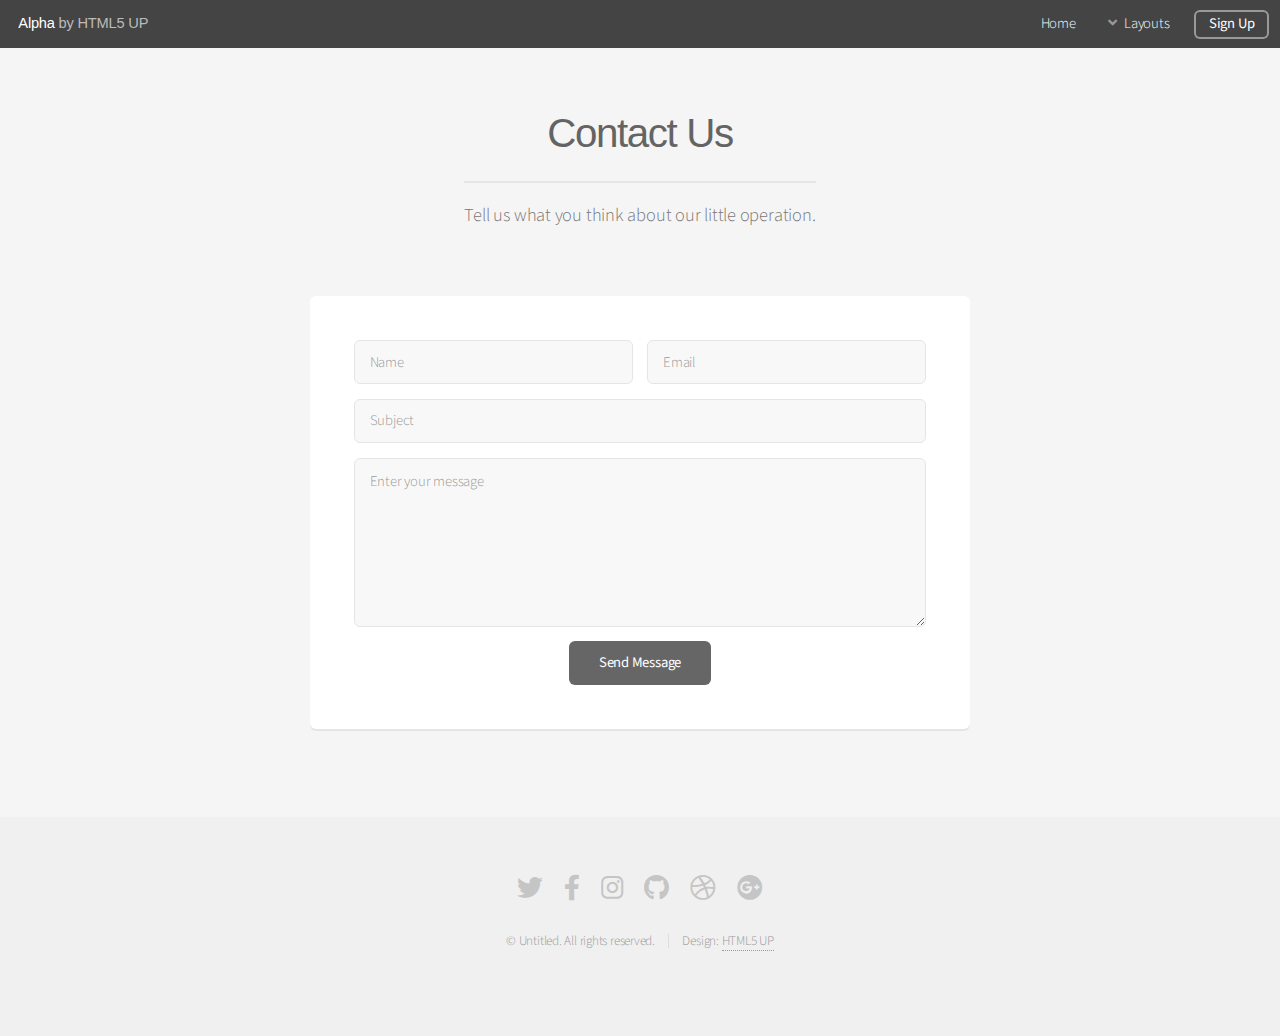
<file: contact.html>
<!DOCTYPE HTML>
<!--
	Alpha by HTML5 UP
	html5up.net | @ajlkn
	Free for personal and commercial use under the CCA 3.0 license (html5up.net/license)
-->
<html>
	<head>
		<title>Contact - Alpha by HTML5 UP</title>
		<meta charset="utf-8" />
		<meta name="viewport" content="width=device-width, initial-scale=1, user-scalable=no" />
		<link rel="stylesheet" href="assets/css/main.css" />
	</head>
	<body class="is-preload">
		<div id="page-wrapper">

			<!-- Header -->
				<header id="header">
					<h1><a href="index.html">Alpha</a> by HTML5 UP</h1>
					<nav id="nav">
						<ul>
							<li><a href="index.html">Home</a></li>
							<li>
								<a href="#" class="icon solid fa-angle-down">Layouts</a>
								<ul>
									<li><a href="generic.html">Menu</a></li>
									<li><a href="contact.html">Contact</a></li>
									<li><a href="elements.html">Elements</a></li>
									
								</ul>
							</li>
							<li><a href="#" class="button">Sign Up</a></li>
						</ul>
					</nav>
				</header>

			<!-- Main -->
				<section id="main" class="container medium">
					<header>
						<h2>Contact Us</h2>
						<p>Tell us what you think about our little operation.</p>
					</header>
					<div class="box">
						<form method="post" action="#">
							<div class="row gtr-50 gtr-uniform">
								<div class="col-6 col-12-mobilep">
									<input type="text" name="name" id="name" value="" placeholder="Name" />
								</div>
								<div class="col-6 col-12-mobilep">
									<input type="email" name="email" id="email" value="" placeholder="Email" />
								</div>
								<div class="col-12">
									<input type="text" name="subject" id="subject" value="" placeholder="Subject" />
								</div>
								<div class="col-12">
									<textarea name="message" id="message" placeholder="Enter your message" rows="6"></textarea>
								</div>
								<div class="col-12">
									<ul class="actions special">
										<li><input type="submit" value="Send Message" /></li>
									</ul>
								</div>
							</div>
						</form>
					</div>
				</section>

			<!-- Footer -->
				<footer id="footer">
					<ul class="icons">
						<li><a href="#" class="icon brands fa-twitter"><span class="label">Twitter</span></a></li>
						<li><a href="#" class="icon brands fa-facebook-f"><span class="label">Facebook</span></a></li>
						<li><a href="#" class="icon brands fa-instagram"><span class="label">Instagram</span></a></li>
						<li><a href="#" class="icon brands fa-github"><span class="label">Github</span></a></li>
						<li><a href="#" class="icon brands fa-dribbble"><span class="label">Dribbble</span></a></li>
						<li><a href="#" class="icon brands fa-google-plus"><span class="label">Google+</span></a></li>
					</ul>
					<ul class="copyright">
						<li>&copy; Untitled. All rights reserved.</li><li>Design: <a href="http://html5up.net">HTML5 UP</a></li>
					</ul>
				</footer>

		</div>

		<!-- Scripts -->
			<script src="assets/js/jquery.min.js"></script>
			<script src="assets/js/jquery.dropotron.min.js"></script>
			<script src="assets/js/jquery.scrollex.min.js"></script>
			<script src="assets/js/browser.min.js"></script>
			<script src="assets/js/breakpoints.min.js"></script>
			<script src="assets/js/util.js"></script>
			<script src="assets/js/main.js"></script>

	</body>
</html>
</file>
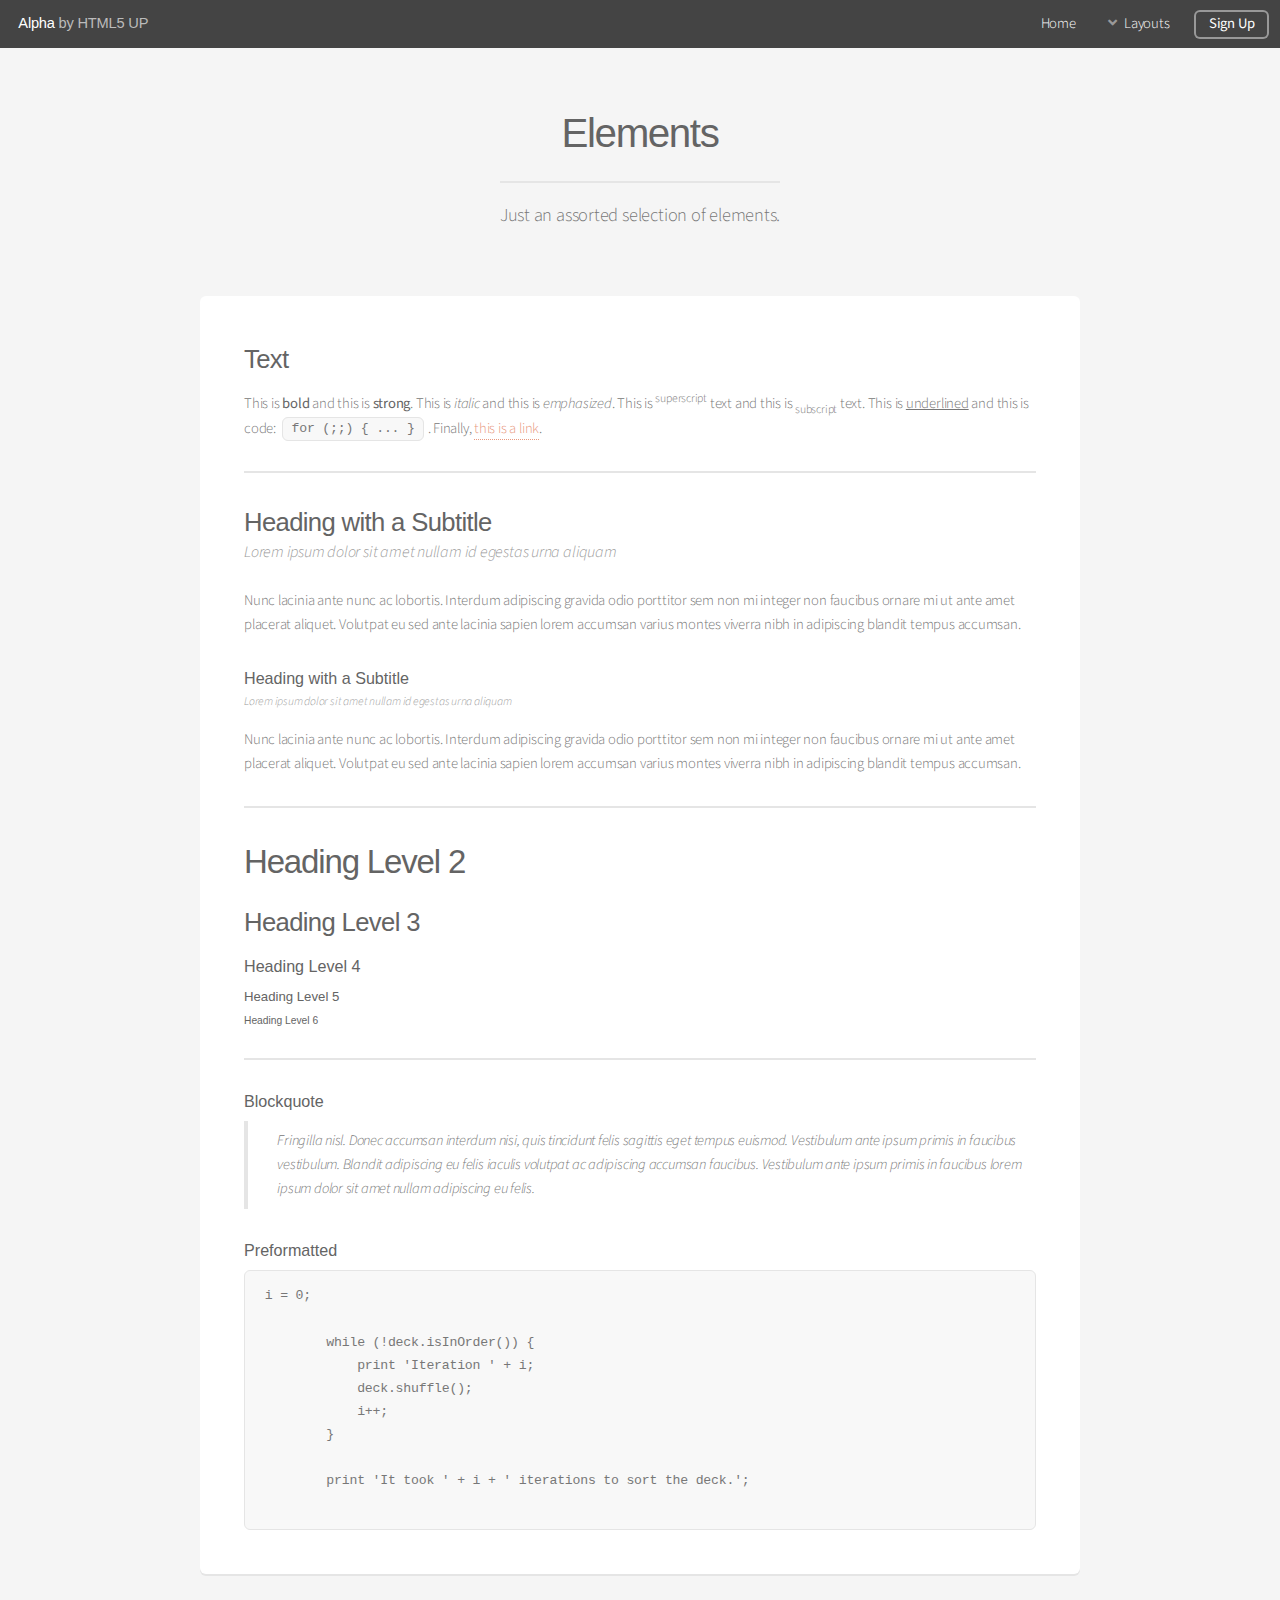
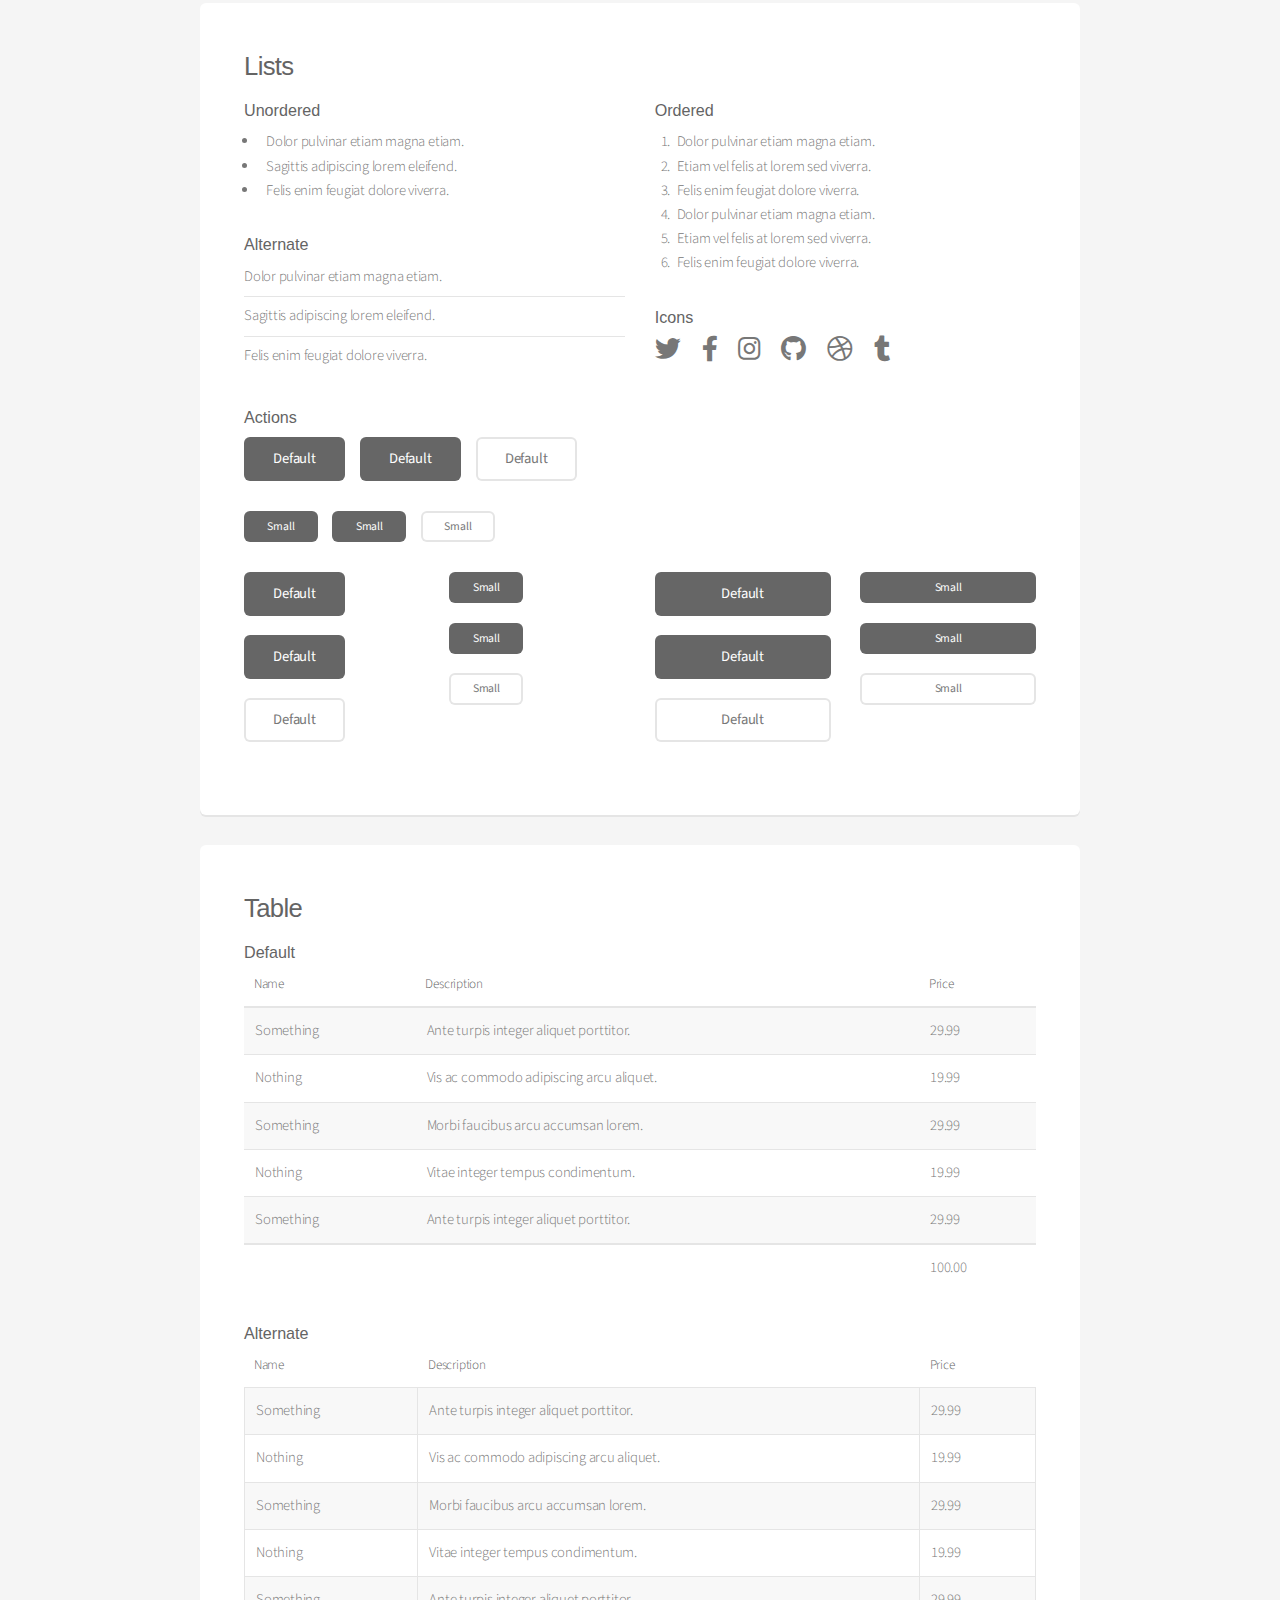
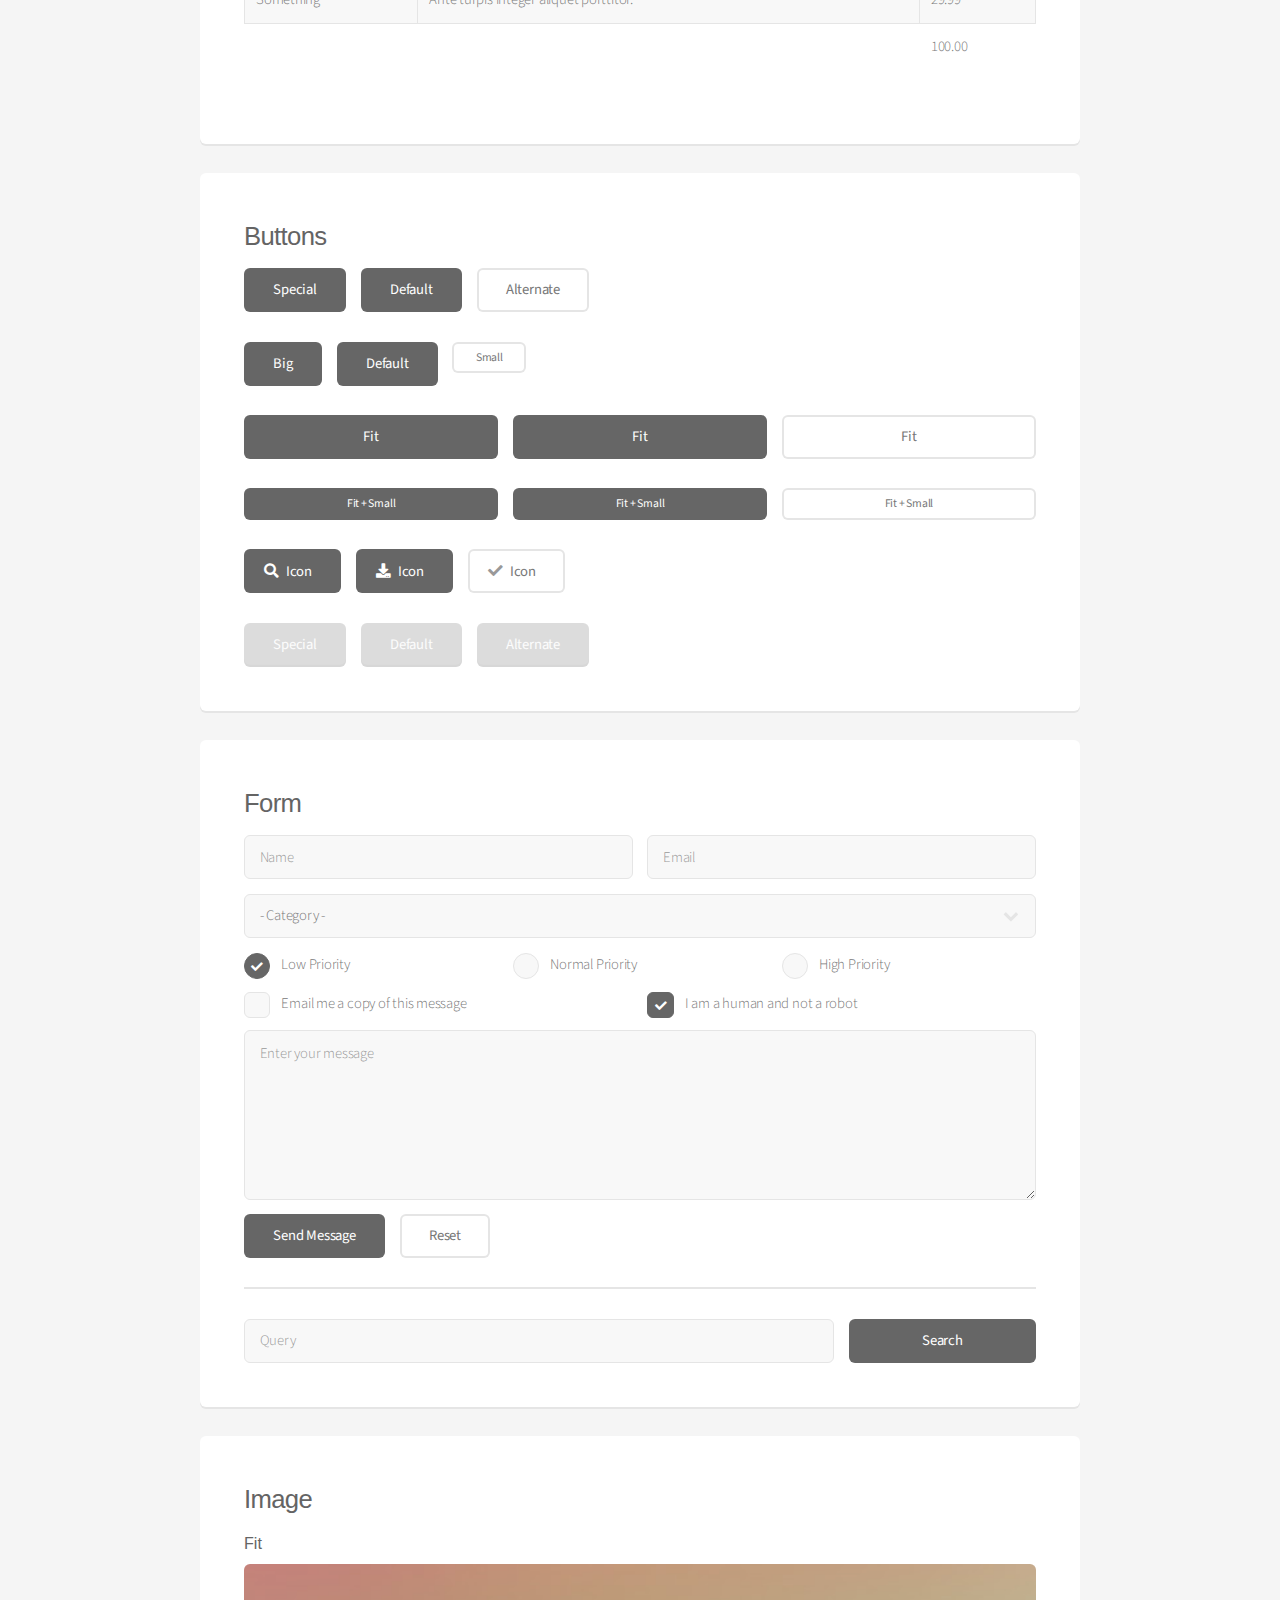
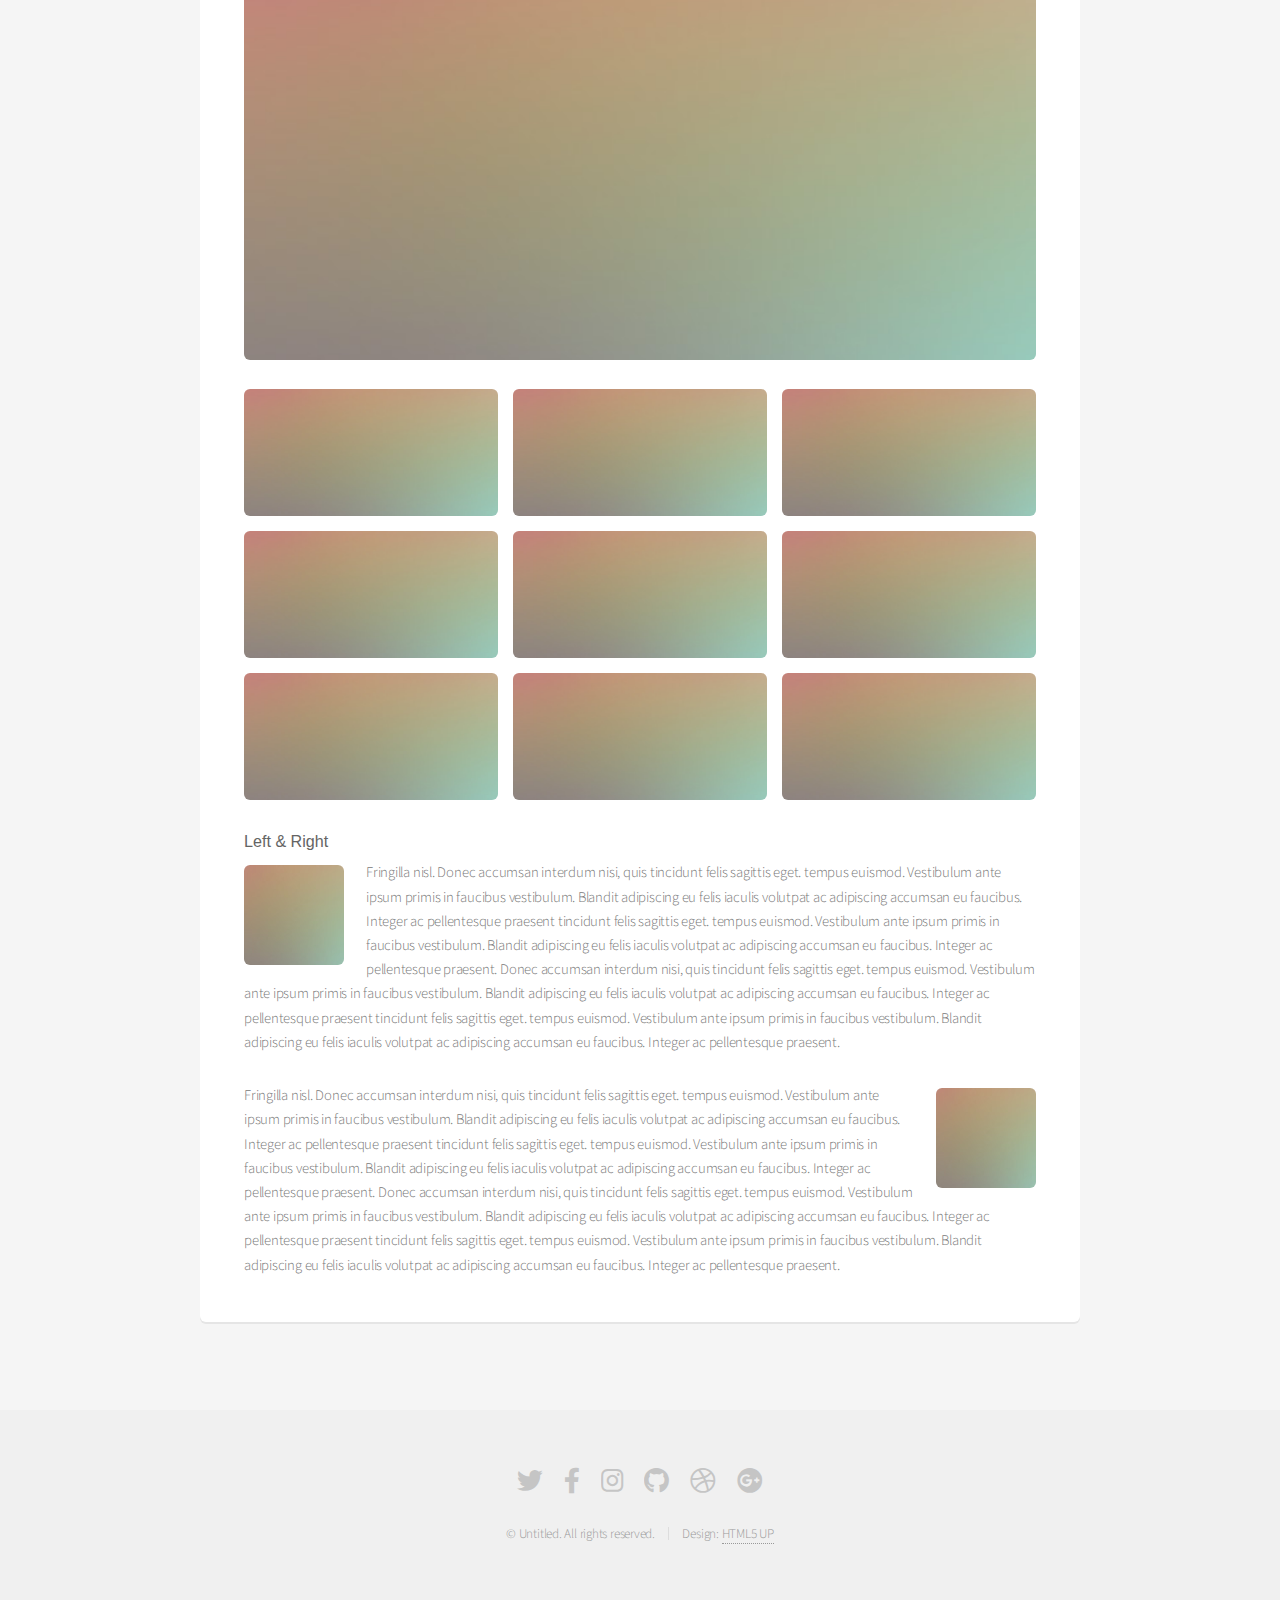
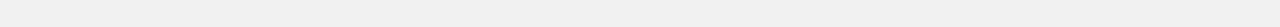
<file: elements.html>
<!DOCTYPE HTML>
<!--
	Alpha by HTML5 UP
	html5up.net | @ajlkn
	Free for personal and commercial use under the CCA 3.0 license (html5up.net/license)
-->
<html>
	<head>
		<title>Elements - Alpha by HTML5 UP</title>
		<meta charset="utf-8" />
		<meta name="viewport" content="width=device-width, initial-scale=1, user-scalable=no" />
		<link rel="stylesheet" href="assets/css/main.css" />
	</head>
	<body class="is-preload">
		<div id="page-wrapper">

			<!-- Header -->
				<header id="header">
					<h1><a href="index.html">Alpha</a> by HTML5 UP</h1>
					<nav id="nav">
						<ul>
							<li><a href="index.html">Home</a></li>
							<li>
								<a href="#" class="icon solid fa-angle-down">Layouts</a>
								<ul>
									<li><a href="generic.html">Generic</a></li>
									<li><a href="contact.html">Contact</a></li>
									<li><a href="elements.html">Elements</a></li>
									<li>
										<a href="#">Submenu</a>
										<ul>
											<li><a href="#">Option One</a></li>
											<li><a href="#">Option Two</a></li>
											<li><a href="#">Option Three</a></li>
											<li><a href="#">Option Four</a></li>
										</ul>
									</li>
								</ul>
							</li>
							<li><a href="#" class="button">Sign Up</a></li>
						</ul>
					</nav>
				</header>

			<!-- Main -->
				<section id="main" class="container">
					<header>
						<h2>Elements</h2>
						<p>Just an assorted selection of elements.</p>
					</header>
					<div class="row">
						<div class="col-12">

							<!-- Text -->
								<section class="box">
									<h3>Text</h3>
									<p>This is <b>bold</b> and this is <strong>strong</strong>. This is <i>italic</i> and this is <em>emphasized</em>.
									This is <sup>superscript</sup> text and this is <sub>subscript</sub> text.
									This is <u>underlined</u> and this is code: <code>for (;;) { ... }</code>. Finally, <a href="#">this is a link</a>.</p>

									<hr />

									<header>
										<h3>Heading with a Subtitle</h3>
										<p>Lorem ipsum dolor sit amet nullam id egestas urna aliquam</p>
									</header>
									<p>Nunc lacinia ante nunc ac lobortis. Interdum adipiscing gravida odio porttitor sem non mi integer non faucibus ornare mi ut ante amet placerat aliquet. Volutpat eu sed ante lacinia sapien lorem accumsan varius montes viverra nibh in adipiscing blandit tempus accumsan.</p>
									<header>
										<h4>Heading with a Subtitle</h4>
										<p>Lorem ipsum dolor sit amet nullam id egestas urna aliquam</p>
									</header>
									<p>Nunc lacinia ante nunc ac lobortis. Interdum adipiscing gravida odio porttitor sem non mi integer non faucibus ornare mi ut ante amet placerat aliquet. Volutpat eu sed ante lacinia sapien lorem accumsan varius montes viverra nibh in adipiscing blandit tempus accumsan.</p>

									<hr />

									<h2>Heading Level 2</h2>
									<h3>Heading Level 3</h3>
									<h4>Heading Level 4</h4>
									<h5>Heading Level 5</h5>
									<h6>Heading Level 6</h6>

									<hr />

									<h4>Blockquote</h4>
									<blockquote>Fringilla nisl. Donec accumsan interdum nisi, quis tincidunt felis sagittis eget tempus euismod. Vestibulum ante ipsum primis in faucibus vestibulum. Blandit adipiscing eu felis iaculis volutpat ac adipiscing accumsan faucibus. Vestibulum ante ipsum primis in faucibus lorem ipsum dolor sit amet nullam adipiscing eu felis.</blockquote>

									<h4>Preformatted</h4>
									<pre>i = 0;

	while (!deck.isInOrder()) {
	    print 'Iteration ' + i;
	    deck.shuffle();
	    i++;
	}

	print 'It took ' + i + ' iterations to sort the deck.';
	</pre>
								</section>

						</div>
					</div>
					<div class="row">
						<div class="col-12">

							<!-- Lists -->
								<section class="box">
									<h3>Lists</h3>
									<div class="row">
										<div class="col-6 col-12-mobilep">

											<h4>Unordered</h4>
											<ul>
												<li>Dolor pulvinar etiam magna etiam.</li>
												<li>Sagittis adipiscing lorem eleifend.</li>
												<li>Felis enim feugiat dolore viverra.</li>
											</ul>

											<h4>Alternate</h4>
											<ul class="alt">
												<li>Dolor pulvinar etiam magna etiam.</li>
												<li>Sagittis adipiscing lorem eleifend.</li>
												<li>Felis enim feugiat dolore viverra.</li>
											</ul>

										</div>
										<div class="col-6 col-12-mobilep">

											<h4>Ordered</h4>
											<ol>
												<li>Dolor pulvinar etiam magna etiam.</li>
												<li>Etiam vel felis at lorem sed viverra.</li>
												<li>Felis enim feugiat dolore viverra.</li>
												<li>Dolor pulvinar etiam magna etiam.</li>
												<li>Etiam vel felis at lorem sed viverra.</li>
												<li>Felis enim feugiat dolore viverra.</li>
											</ol>

											<h4>Icons</h4>
											<ul class="icons">
												<li><a href="#" class="icon brands fa-twitter"><span class="label">Twitter</span></a></li>
												<li><a href="#" class="icon brands fa-facebook-f"><span class="label">Facebook</span></a></li>
												<li><a href="#" class="icon brands fa-instagram"><span class="label">Instagram</span></a></li>
												<li><a href="#" class="icon brands fa-github"><span class="label">Github</span></a></li>
												<li><a href="#" class="icon brands fa-dribbble"><span class="label">Dribbble</span></a></li>
												<li><a href="#" class="icon brands fa-tumblr"><span class="label">Tumblr</span></a></li>
											</ul>

										</div>
									</div>

									<h4>Actions</h4>
									<ul class="actions">
										<li><a href="#" class="button special">Default</a></li>
										<li><a href="#" class="button">Default</a></li>
										<li><a href="#" class="button alt">Default</a></li>
									</ul>
									<ul class="actions small">
										<li><a href="#" class="button special small">Small</a></li>
										<li><a href="#" class="button small">Small</a></li>
										<li><a href="#" class="button alt small">Small</a></li>
									</ul>
									<div class="row">
										<div class="col-3 col-6-narrower col-12-mobilep">
											<ul class="actions stacked">
												<li><a href="#" class="button special">Default</a></li>
												<li><a href="#" class="button">Default</a></li>
												<li><a href="#" class="button alt">Default</a></li>
											</ul>
										</div>
										<div class="col-3 col-6-narrower col-12-mobilep">
											<ul class="actions stacked">
												<li><a href="#" class="button special small">Small</a></li>
												<li><a href="#" class="button small">Small</a></li>
												<li><a href="#" class="button alt small">Small</a></li>
											</ul>
										</div>
										<div class="col-3 col-6-narrower col-12-mobilep">
											<ul class="actions stacked">
												<li><a href="#" class="button special fit">Default</a></li>
												<li><a href="#" class="button fit">Default</a></li>
												<li><a href="#" class="button alt fit">Default</a></li>
											</ul>
										</div>
										<div class="col-3 col-6-narrower col-12-mobilep">
											<ul class="actions stacked">
												<li><a href="#" class="button special small fit">Small</a></li>
												<li><a href="#" class="button small fit">Small</a></li>
												<li><a href="#" class="button alt small fit">Small</a></li>
											</ul>
										</div>
									</div>
								</section>

						</div>
					</div>
					<div class="row">
						<div class="col-12">

							<!-- Table -->
								<section class="box">
									<h3>Table</h3>

									<h4>Default</h4>
									<div class="table-wrapper">
										<table>
											<thead>
												<tr>
													<th>Name</th>
													<th>Description</th>
													<th>Price</th>
												</tr>
											</thead>
											<tbody>
												<tr>
													<td>Something</td>
													<td>Ante turpis integer aliquet porttitor.</td>
													<td>29.99</td>
												</tr>
												<tr>
													<td>Nothing</td>
													<td>Vis ac commodo adipiscing arcu aliquet.</td>
													<td>19.99</td>
												</tr>
												<tr>
													<td>Something</td>
													<td> Morbi faucibus arcu accumsan lorem.</td>
													<td>29.99</td>
												</tr>
												<tr>
													<td>Nothing</td>
													<td>Vitae integer tempus condimentum.</td>
													<td>19.99</td>
												</tr>
												<tr>
													<td>Something</td>
													<td>Ante turpis integer aliquet porttitor.</td>
													<td>29.99</td>
												</tr>
											</tbody>
											<tfoot>
												<tr>
													<td colspan="2"></td>
													<td>100.00</td>
												</tr>
											</tfoot>
										</table>
									</div>

									<h4>Alternate</h4>
									<div class="table-wrapper">
										<table class="alt">
											<thead>
												<tr>
													<th>Name</th>
													<th>Description</th>
													<th>Price</th>
												</tr>
											</thead>
											<tbody>
												<tr>
													<td>Something</td>
													<td>Ante turpis integer aliquet porttitor.</td>
													<td>29.99</td>
												</tr>
												<tr>
													<td>Nothing</td>
													<td>Vis ac commodo adipiscing arcu aliquet.</td>
													<td>19.99</td>
												</tr>
												<tr>
													<td>Something</td>
													<td> Morbi faucibus arcu accumsan lorem.</td>
													<td>29.99</td>
												</tr>
												<tr>
													<td>Nothing</td>
													<td>Vitae integer tempus condimentum.</td>
													<td>19.99</td>
												</tr>
												<tr>
													<td>Something</td>
													<td>Ante turpis integer aliquet porttitor.</td>
													<td>29.99</td>
												</tr>
											</tbody>
											<tfoot>
												<tr>
													<td colspan="2"></td>
													<td>100.00</td>
												</tr>
											</tfoot>
										</table>
									</div>
								</section>

						</div>
					</div>
					<div class="row">
						<div class="col-12">

							<!-- Buttons -->
								<section class="box">
									<h3>Buttons</h3>
									<ul class="actions">
										<li><a href="#" class="button special">Special</a></li>
										<li><a href="#" class="button">Default</a></li>
										<li><a href="#" class="button alt">Alternate</a></li>
									</ul>
									<ul class="actions">
										<li><a href="#" class="button special big">Big</a></li>
										<li><a href="#" class="button">Default</a></li>
										<li><a href="#" class="button alt small">Small</a></li>
									</ul>
									<ul class="actions fit">
										<li><a href="#" class="button special fit">Fit</a></li>
										<li><a href="#" class="button fit">Fit</a></li>
										<li><a href="#" class="button alt fit">Fit</a></li>
									</ul>
									<ul class="actions fit small">
										<li><a href="#" class="button special fit small">Fit + Small</a></li>
										<li><a href="#" class="button fit small">Fit + Small</a></li>
										<li><a href="#" class="button alt fit small">Fit + Small</a></li>
									</ul>
									<ul class="actions">
										<li><a href="#" class="button special icon solid fa-search">Icon</a></li>
										<li><a href="#" class="button icon solid fa-download">Icon</a></li>
										<li><a href="#" class="button alt icon solid fa-check">Icon</a></li>
									</ul>
									<ul class="actions">
										<li><span class="button special disabled">Special</span></li>
										<li><span class="button disabled">Default</span></li>
										<li><span class="button alt disabled">Alternate</span></li>
									</ul>
								</section>

						</div>
					</div>
					<div class="row">
						<div class="col-12">

							<!-- Form -->
								<section class="box">
									<h3>Form</h3>
									<form method="post" action="#">
										<div class="row gtr-uniform gtr-50">
											<div class="col-6 col-12-mobilep">
												<input type="text" name="name" id="name" value="" placeholder="Name" />
											</div>
											<div class="col-6 col-12-mobilep">
												<input type="email" name="email" id="email" value="" placeholder="Email" />
											</div>
											<div class="col-12">
												<select name="category" id="category">
													<option value="">- Category -</option>
													<option value="1">Manufacturing</option>
													<option value="1">Shipping</option>
													<option value="1">Administration</option>
													<option value="1">Human Resources</option>
												</select>
											</div>
											<div class="col-4 col-12-narrower">
												<input type="radio" id="priority-low" name="priority" checked>
												<label for="priority-low">Low Priority</label>
											</div>
											<div class="col-4 col-12-narrower">
												<input type="radio" id="priority-normal" name="priority">
												<label for="priority-normal">Normal Priority</label>
											</div>
											<div class="col-4 col-12-narrower">
												<input type="radio" id="priority-high" name="priority">
												<label for="priority-high">High Priority</label>
											</div>
											<div class="col-6 col-12-narrower">
												<input type="checkbox" id="copy" name="copy">
												<label for="copy">Email me a copy of this message</label>
											</div>
											<div class="col-6 col-12-narrower">
												<input type="checkbox" id="human" name="human" checked>
												<label for="human">I am a human and not a robot</label>
											</div>
											<div class="col-12">
												<textarea name="message" id="message" placeholder="Enter your message" rows="6"></textarea>
											</div>
											<div class="col-12">
												<ul class="actions">
													<li><input type="submit" value="Send Message" /></li>
													<li><input type="reset" value="Reset" class="alt" /></li>
												</ul>
											</div>
										</div>
									</form>

									<hr />

									<form method="post" action="#">
										<div class="row gtr-uniform gtr-50">
											<div class="col-9 col-12-mobilep">
												<input type="text" name="query" id="query" value="" placeholder="Query" />
											</div>
											<div class="col-3 col-12-mobilep">
												<input type="submit" value="Search" class="fit" />
											</div>
										</div>
									</form>
								</section>

						</div>
					</div>
					<div class="row">
						<div class="col-12">

							<!-- Image -->
								<section class="box">
									<h3>Image</h3>
									<h4>Fit</h4>
									<span class="image fit"><img src="images/pic04.jpg" alt="" /></span>
									<div class="box alt">
										<div class="row gtr-50 gtr-uniform">
											<div class="col-4"><span class="image fit"><img src="images/pic04.jpg" alt="" /></span></div>
											<div class="col-4"><span class="image fit"><img src="images/pic04.jpg" alt="" /></span></div>
											<div class="col-4"><span class="image fit"><img src="images/pic04.jpg" alt="" /></span></div>
											<div class="col-4"><span class="image fit"><img src="images/pic04.jpg" alt="" /></span></div>
											<div class="col-4"><span class="image fit"><img src="images/pic04.jpg" alt="" /></span></div>
											<div class="col-4"><span class="image fit"><img src="images/pic04.jpg" alt="" /></span></div>
											<div class="col-4"><span class="image fit"><img src="images/pic04.jpg" alt="" /></span></div>
											<div class="col-4"><span class="image fit"><img src="images/pic04.jpg" alt="" /></span></div>
											<div class="col-4"><span class="image fit"><img src="images/pic04.jpg" alt="" /></span></div>
										</div>
									</div>

									<h4>Left &amp; Right</h4>
									<p><span class="image left"><img src="images/pic05.jpg" alt="" /></span>Fringilla nisl. Donec accumsan interdum nisi, quis tincidunt felis sagittis eget. tempus euismod. Vestibulum ante ipsum primis in faucibus vestibulum. Blandit adipiscing eu felis iaculis volutpat ac adipiscing accumsan eu faucibus. Integer ac pellentesque praesent tincidunt felis sagittis eget. tempus euismod. Vestibulum ante ipsum primis in faucibus vestibulum. Blandit adipiscing eu felis iaculis volutpat ac adipiscing accumsan eu faucibus. Integer ac pellentesque praesent. Donec accumsan interdum nisi, quis tincidunt felis sagittis eget. tempus euismod. Vestibulum ante ipsum primis in faucibus vestibulum. Blandit adipiscing eu felis iaculis volutpat ac adipiscing accumsan eu faucibus. Integer ac pellentesque praesent tincidunt felis sagittis eget. tempus euismod. Vestibulum ante ipsum primis in faucibus vestibulum. Blandit adipiscing eu felis iaculis volutpat ac adipiscing accumsan eu faucibus. Integer ac pellentesque praesent.</p>
									<p><span class="image right"><img src="images/pic05.jpg" alt="" /></span>Fringilla nisl. Donec accumsan interdum nisi, quis tincidunt felis sagittis eget. tempus euismod. Vestibulum ante ipsum primis in faucibus vestibulum. Blandit adipiscing eu felis iaculis volutpat ac adipiscing accumsan eu faucibus. Integer ac pellentesque praesent tincidunt felis sagittis eget. tempus euismod. Vestibulum ante ipsum primis in faucibus vestibulum. Blandit adipiscing eu felis iaculis volutpat ac adipiscing accumsan eu faucibus. Integer ac pellentesque praesent. Donec accumsan interdum nisi, quis tincidunt felis sagittis eget. tempus euismod. Vestibulum ante ipsum primis in faucibus vestibulum. Blandit adipiscing eu felis iaculis volutpat ac adipiscing accumsan eu faucibus. Integer ac pellentesque praesent tincidunt felis sagittis eget. tempus euismod. Vestibulum ante ipsum primis in faucibus vestibulum. Blandit adipiscing eu felis iaculis volutpat ac adipiscing accumsan eu faucibus. Integer ac pellentesque praesent.</p>
								</section>

						</div>
					</div>
				</section>

			<!-- Footer -->
				<footer id="footer">
					<ul class="icons">
						<li><a href="#" class="icon brands fa-twitter"><span class="label">Twitter</span></a></li>
						<li><a href="#" class="icon brands fa-facebook-f"><span class="label">Facebook</span></a></li>
						<li><a href="#" class="icon brands fa-instagram"><span class="label">Instagram</span></a></li>
						<li><a href="#" class="icon brands fa-github"><span class="label">Github</span></a></li>
						<li><a href="#" class="icon brands fa-dribbble"><span class="label">Dribbble</span></a></li>
						<li><a href="#" class="icon brands fa-google-plus"><span class="label">Google+</span></a></li>
					</ul>
					<ul class="copyright">
						<li>&copy; Untitled. All rights reserved.</li><li>Design: <a href="http://html5up.net">HTML5 UP</a></li>
					</ul>
				</footer>

		</div>

		<!-- Scripts -->
			<script src="assets/js/jquery.min.js"></script>
			<script src="assets/js/jquery.dropotron.min.js"></script>
			<script src="assets/js/jquery.scrollex.min.js"></script>
			<script src="assets/js/browser.min.js"></script>
			<script src="assets/js/breakpoints.min.js"></script>
			<script src="assets/js/util.js"></script>
			<script src="assets/js/main.js"></script>

	</body>
</html>
</file>
<file: assets/css/main.css>
@import url("fontawesome-all.min.css");
@import url("https://fonts.googleapis.com/css?family=Source+Sans+Pro:300,400,300italic,400italic");

/*
	Alpha by HTML5 UP
	html5up.net | @ajlkn
	Free for personal and commercial use under the CCA 3.0 license (html5up.net/license)
*/

/* Reset */

/* Based on meyerweb.com/eric/tools/css/reset (v2.0 | 20110126 | License: public domain) */

	html, body, div, span, applet, object,
	iframe, h1, h2, h3, h4, h5, h6, p, blockquote,
	pre, a, abbr, acronym, address, big, cite,
	code, del, dfn, em, img, ins, kbd, q, s, samp,
	small, strike, strong, sub, sup, tt, var, b,
	u, i, center, dl, dt, dd, ol, ul, li, fieldset,
	form, label, legend, table, caption, tbody,
	tfoot, thead, tr, th, td, article, aside,
	canvas, details, embed, figure, figcaption,
	footer, header, hgroup, menu, nav, output, ruby,
	section, summary, time, mark, audio, video {
		margin: 0;
		padding: 0;
		border: 0;
		font-size: 100%;
		font: inherit;
		vertical-align: baseline;
	}

	article, aside, details, figcaption, figure,
	footer, header, hgroup, menu, nav, section {
		display: block;
	}

	body {
		line-height: 1;
	}

	ol, ul {
		list-style: none;
	}

	blockquote, q {
		quotes: none;
	}

		blockquote:before, blockquote:after, q:before, q:after {
			content: '';
			content: none;
		}

	table {
		border-collapse: collapse;
		border-spacing: 0;
	}

	body {
		-webkit-text-size-adjust: none;
	}

	mark {
		background-color: transparent;
		color: inherit;
	}

	input::-moz-focus-inner {
		border: 0;
		padding: 0;
	}

	input, select, textarea {
		-moz-appearance: none;
		-webkit-appearance: none;
		-ms-appearance: none;
		appearance: none;
	}

/* Basic */

	@-ms-viewport {
		width: device-width;
	}

	body {
		-ms-overflow-style: scrollbar;
	}

	@media screen and (max-width: 480px) {

		html, body {
			min-width: 320px;
		}

	}

	html {
		box-sizing: border-box;
	}

	*, *:before, *:after {
		box-sizing: inherit;
	}

	body {
		background: #f5f5f5;
	}

	body, input, select, textarea {
		color: #777;
		font-family: "Source Sans Pro", sans-serif;
		font-size: 16pt;
		font-weight: 300;
		line-height: 1.65em;
		letter-spacing: -0.015em;
	}

	a {
		-moz-transition: color 0.2s ease-in-out, border-bottom-color 0.2s ease-in-out;
		-webkit-transition: color 0.2s ease-in-out, border-bottom-color 0.2s ease-in-out;
		-ms-transition: color 0.2s ease-in-out, border-bottom-color 0.2s ease-in-out;
		transition: color 0.2s ease-in-out, border-bottom-color 0.2s ease-in-out;
		border-bottom: dotted 1px;
		color: #e89980;
		text-decoration: none;
	}

		a:hover {
			border-bottom-color: transparent;
		}

	strong, b {
		color: #646464;
		font-weight: 400;
	}

	em, i {
		font-style: italic;
	}

	p {
		margin: 0 0 2em 0;
	}

	h1, h2, h3, h4, h5, h6 {
		color: #646464;
		font-weight: 300;
		line-height: 1em;
		margin: 0 0 0.5em 0;
        font-family: 'Prompt', sans-serif;
	}

		h1 a, h2 a, h3 a, h4 a, h5 a, h6 a {
			color: inherit;
			text-decoration: none;
		}

	h2 {
		font-size: 2.25em;
		line-height: 1.5em;
		letter-spacing: -0.035em;
	}

	h3 {
		font-size: 1.75em;
		line-height: 1.5em;
		letter-spacing: -0.025em;
	}

	h4 {
		font-size: 1.1em;
		line-height: 1.5em;
		letter-spacing: 0;
	}

	h5 {
		font-size: 0.9em;
		line-height: 1.5em;
		letter-spacing: 0;
	}

	h6 {
		font-size: 0.7em;
		line-height: 1.5em;
		letter-spacing: 0;
	}

	sub {
		font-size: 0.8em;
		position: relative;
		top: 0.5em;
	}

	sup {
		font-size: 0.8em;
		position: relative;
		top: -0.5em;
	}

	hr {
		border: 0;
		border-bottom: solid 2px #e5e5e5;
		margin: 2em 0;
	}

		hr.major {
			margin: 3em 0;
		}

	blockquote {
		border-left: solid 4px #e5e5e5;
		font-style: italic;
		margin: 0 0 2em 0;
		padding: 0.5em 0 0.5em 2em;
	}

	pre {
		-webkit-overflow-scrolling: touch;
		background: #f8f8f8;
		border-radius: 6px;
		border: solid 1px #e5e5e5;
		font-family: monospace;
		font-size: 0.9em;
		line-height: 1.75em;
		margin: 0 0 2em 0;
		overflow-x: auto;
		padding: 1em 1.5em;
	}

	code {
		background: #f8f8f8;
		border-radius: 6px;
		border: solid 1px #e5e5e5;
		font-family: monospace;
		font-size: 0.9em;
		margin: 0 0.25em;
		padding: 0.25em 0.65em;
	}

	.align-left {
		text-align: left;
	}

	.align-center {
		text-align: center;
	}

	.align-right {
		text-align: right;
	}

/* Row */

	.row {
		display: flex;
		flex-wrap: wrap;
		box-sizing: border-box;
		align-items: stretch;
	}

		.row > * {
			box-sizing: border-box;
		}

		.row.gtr-uniform > * > :last-child {
			margin-bottom: 0;
		}

		.row.aln-left {
			justify-content: flex-start;
		}

		.row.aln-center {
			justify-content: center;
		}

		.row.aln-right {
			justify-content: flex-end;
		}

		.row.aln-top {
			align-items: flex-start;
		}

		.row.aln-middle {
			align-items: center;
		}

		.row.aln-bottom {
			align-items: flex-end;
		}

		.row > .imp {
			order: -1;
		}

		.row > .col-1 {
			width: 8.33333%;
		}

		.row > .off-1 {
			margin-left: 8.33333%;
		}

		.row > .col-2 {
			width: 16.66667%;
		}

		.row > .off-2 {
			margin-left: 16.66667%;
		}

		.row > .col-3 {
			width: 25%;
		}

		.row > .off-3 {
			margin-left: 25%;
		}

		.row > .col-4 {
			width: 33.33333%;
		}

		.row > .off-4 {
			margin-left: 33.33333%;
		}

		.row > .col-5 {
			width: 41.66667%;
		}

		.row > .off-5 {
			margin-left: 41.66667%;
		}

		.row > .col-6 {
			width: 50%;
		}

		.row > .off-6 {
			margin-left: 50%;
		}

		.row > .col-7 {
			width: 58.33333%;
		}

		.row > .off-7 {
			margin-left: 58.33333%;
		}

		.row > .col-8 {
			width: 66.66667%;
		}

		.row > .off-8 {
			margin-left: 66.66667%;
		}

		.row > .col-9 {
			width: 75%;
		}

		.row > .off-9 {
			margin-left: 75%;
		}

		.row > .col-10 {
			width: 83.33333%;
		}

		.row > .off-10 {
			margin-left: 83.33333%;
		}

		.row > .col-11 {
			width: 91.66667%;
		}

		.row > .off-11 {
			margin-left: 91.66667%;
		}

		.row > .col-12 {
			width: 100%;
		}

		.row > .off-12 {
			margin-left: 100%;
		}

		.row.gtr-0 {
			margin-top: 0;
			margin-left: 0em;
		}

			.row.gtr-0 > * {
				padding: 0 0 0 0em;
			}

			.row.gtr-0.gtr-uniform {
				margin-top: 0em;
			}

				.row.gtr-0.gtr-uniform > * {
					padding-top: 0em;
				}

		.row.gtr-25 {
			margin-top: 0;
			margin-left: -0.5em;
		}

			.row.gtr-25 > * {
				padding: 0 0 0 0.5em;
			}

			.row.gtr-25.gtr-uniform {
				margin-top: -0.5em;
			}

				.row.gtr-25.gtr-uniform > * {
					padding-top: 0.5em;
				}

		.row.gtr-50 {
			margin-top: 0;
			margin-left: -1em;
		}

			.row.gtr-50 > * {
				padding: 0 0 0 1em;
			}

			.row.gtr-50.gtr-uniform {
				margin-top: -1em;
			}

				.row.gtr-50.gtr-uniform > * {
					padding-top: 1em;
				}

		.row {
			margin-top: 0;
			margin-left: -2em;
		}

			.row > * {
				padding: 0 0 0 2em;
			}

			.row.gtr-uniform {
				margin-top: -2em;
			}

				.row.gtr-uniform > * {
					padding-top: 2em;
				}

		.row.gtr-150 {
			margin-top: 0;
			margin-left: -3em;
		}

			.row.gtr-150 > * {
				padding: 0 0 0 3em;
			}

			.row.gtr-150.gtr-uniform {
				margin-top: -3em;
			}

				.row.gtr-150.gtr-uniform > * {
					padding-top: 3em;
				}

		.row.gtr-200 {
			margin-top: 0;
			margin-left: -4em;
		}

			.row.gtr-200 > * {
				padding: 0 0 0 4em;
			}

			.row.gtr-200.gtr-uniform {
				margin-top: -4em;
			}

				.row.gtr-200.gtr-uniform > * {
					padding-top: 4em;
				}

		@media screen and (max-width: 1680px) {

			.row {
				display: flex;
				flex-wrap: wrap;
				box-sizing: border-box;
				align-items: stretch;
			}

				.row > * {
					box-sizing: border-box;
				}

				.row.gtr-uniform > * > :last-child {
					margin-bottom: 0;
				}

				.row.aln-left {
					justify-content: flex-start;
				}

				.row.aln-center {
					justify-content: center;
				}

				.row.aln-right {
					justify-content: flex-end;
				}

				.row.aln-top {
					align-items: flex-start;
				}

				.row.aln-middle {
					align-items: center;
				}

				.row.aln-bottom {
					align-items: flex-end;
				}

				.row > .imp-wide {
					order: -1;
				}

				.row > .col-1-wide {
					width: 8.33333%;
				}

				.row > .off-1-wide {
					margin-left: 8.33333%;
				}

				.row > .col-2-wide {
					width: 16.66667%;
				}

				.row > .off-2-wide {
					margin-left: 16.66667%;
				}

				.row > .col-3-wide {
					width: 25%;
				}

				.row > .off-3-wide {
					margin-left: 25%;
				}

				.row > .col-4-wide {
					width: 33.33333%;
				}

				.row > .off-4-wide {
					margin-left: 33.33333%;
				}

				.row > .col-5-wide {
					width: 41.66667%;
				}

				.row > .off-5-wide {
					margin-left: 41.66667%;
				}

				.row > .col-6-wide {
					width: 50%;
				}

				.row > .off-6-wide {
					margin-left: 50%;
				}

				.row > .col-7-wide {
					width: 58.33333%;
				}

				.row > .off-7-wide {
					margin-left: 58.33333%;
				}

				.row > .col-8-wide {
					width: 66.66667%;
				}

				.row > .off-8-wide {
					margin-left: 66.66667%;
				}

				.row > .col-9-wide {
					width: 75%;
				}

				.row > .off-9-wide {
					margin-left: 75%;
				}

				.row > .col-10-wide {
					width: 83.33333%;
				}

				.row > .off-10-wide {
					margin-left: 83.33333%;
				}

				.row > .col-11-wide {
					width: 91.66667%;
				}

				.row > .off-11-wide {
					margin-left: 91.66667%;
				}

				.row > .col-12-wide {
					width: 100%;
				}

				.row > .off-12-wide {
					margin-left: 100%;
				}

				.row.gtr-0 {
					margin-top: 0;
					margin-left: 0em;
				}

					.row.gtr-0 > * {
						padding: 0 0 0 0em;
					}

					.row.gtr-0.gtr-uniform {
						margin-top: 0em;
					}

						.row.gtr-0.gtr-uniform > * {
							padding-top: 0em;
						}

				.row.gtr-25 {
					margin-top: 0;
					margin-left: -0.5em;
				}

					.row.gtr-25 > * {
						padding: 0 0 0 0.5em;
					}

					.row.gtr-25.gtr-uniform {
						margin-top: -0.5em;
					}

						.row.gtr-25.gtr-uniform > * {
							padding-top: 0.5em;
						}

				.row.gtr-50 {
					margin-top: 0;
					margin-left: -1em;
				}

					.row.gtr-50 > * {
						padding: 0 0 0 1em;
					}

					.row.gtr-50.gtr-uniform {
						margin-top: -1em;
					}

						.row.gtr-50.gtr-uniform > * {
							padding-top: 1em;
						}

				.row {
					margin-top: 0;
					margin-left: -2em;
				}

					.row > * {
						padding: 0 0 0 2em;
					}

					.row.gtr-uniform {
						margin-top: -2em;
					}

						.row.gtr-uniform > * {
							padding-top: 2em;
						}

				.row.gtr-150 {
					margin-top: 0;
					margin-left: -3em;
				}

					.row.gtr-150 > * {
						padding: 0 0 0 3em;
					}

					.row.gtr-150.gtr-uniform {
						margin-top: -3em;
					}

						.row.gtr-150.gtr-uniform > * {
							padding-top: 3em;
						}

				.row.gtr-200 {
					margin-top: 0;
					margin-left: -4em;
				}

					.row.gtr-200 > * {
						padding: 0 0 0 4em;
					}

					.row.gtr-200.gtr-uniform {
						margin-top: -4em;
					}

						.row.gtr-200.gtr-uniform > * {
							padding-top: 4em;
						}

		}

		@media screen and (max-width: 1280px) {

			.row {
				display: flex;
				flex-wrap: wrap;
				box-sizing: border-box;
				align-items: stretch;
			}

				.row > * {
					box-sizing: border-box;
				}

				.row.gtr-uniform > * > :last-child {
					margin-bottom: 0;
				}

				.row.aln-left {
					justify-content: flex-start;
				}

				.row.aln-center {
					justify-content: center;
				}

				.row.aln-right {
					justify-content: flex-end;
				}

				.row.aln-top {
					align-items: flex-start;
				}

				.row.aln-middle {
					align-items: center;
				}

				.row.aln-bottom {
					align-items: flex-end;
				}

				.row > .imp-normal {
					order: -1;
				}

				.row > .col-1-normal {
					width: 8.33333%;
				}

				.row > .off-1-normal {
					margin-left: 8.33333%;
				}

				.row > .col-2-normal {
					width: 16.66667%;
				}

				.row > .off-2-normal {
					margin-left: 16.66667%;
				}

				.row > .col-3-normal {
					width: 25%;
				}

				.row > .off-3-normal {
					margin-left: 25%;
				}

				.row > .col-4-normal {
					width: 33.33333%;
				}

				.row > .off-4-normal {
					margin-left: 33.33333%;
				}

				.row > .col-5-normal {
					width: 41.66667%;
				}

				.row > .off-5-normal {
					margin-left: 41.66667%;
				}

				.row > .col-6-normal {
					width: 50%;
				}

				.row > .off-6-normal {
					margin-left: 50%;
				}

				.row > .col-7-normal {
					width: 58.33333%;
				}

				.row > .off-7-normal {
					margin-left: 58.33333%;
				}

				.row > .col-8-normal {
					width: 66.66667%;
				}

				.row > .off-8-normal {
					margin-left: 66.66667%;
				}

				.row > .col-9-normal {
					width: 75%;
				}

				.row > .off-9-normal {
					margin-left: 75%;
				}

				.row > .col-10-normal {
					width: 83.33333%;
				}

				.row > .off-10-normal {
					margin-left: 83.33333%;
				}

				.row > .col-11-normal {
					width: 91.66667%;
				}

				.row > .off-11-normal {
					margin-left: 91.66667%;
				}

				.row > .col-12-normal {
					width: 100%;
				}

				.row > .off-12-normal {
					margin-left: 100%;
				}

				.row.gtr-0 {
					margin-top: 0;
					margin-left: 0em;
				}

					.row.gtr-0 > * {
						padding: 0 0 0 0em;
					}

					.row.gtr-0.gtr-uniform {
						margin-top: 0em;
					}

						.row.gtr-0.gtr-uniform > * {
							padding-top: 0em;
						}

				.row.gtr-25 {
					margin-top: 0;
					margin-left: -0.5em;
				}

					.row.gtr-25 > * {
						padding: 0 0 0 0.5em;
					}

					.row.gtr-25.gtr-uniform {
						margin-top: -0.5em;
					}

						.row.gtr-25.gtr-uniform > * {
							padding-top: 0.5em;
						}

				.row.gtr-50 {
					margin-top: 0;
					margin-left: -1em;
				}

					.row.gtr-50 > * {
						padding: 0 0 0 1em;
					}

					.row.gtr-50.gtr-uniform {
						margin-top: -1em;
					}

						.row.gtr-50.gtr-uniform > * {
							padding-top: 1em;
						}

				.row {
					margin-top: 0;
					margin-left: -2em;
				}

					.row > * {
						padding: 0 0 0 2em;
					}

					.row.gtr-uniform {
						margin-top: -2em;
					}

						.row.gtr-uniform > * {
							padding-top: 2em;
						}

				.row.gtr-150 {
					margin-top: 0;
					margin-left: -3em;
				}

					.row.gtr-150 > * {
						padding: 0 0 0 3em;
					}

					.row.gtr-150.gtr-uniform {
						margin-top: -3em;
					}

						.row.gtr-150.gtr-uniform > * {
							padding-top: 3em;
						}

				.row.gtr-200 {
					margin-top: 0;
					margin-left: -4em;
				}

					.row.gtr-200 > * {
						padding: 0 0 0 4em;
					}

					.row.gtr-200.gtr-uniform {
						margin-top: -4em;
					}

						.row.gtr-200.gtr-uniform > * {
							padding-top: 4em;
						}

		}

		@media screen and (max-width: 980px) {

			.row {
				display: flex;
				flex-wrap: wrap;
				box-sizing: border-box;
				align-items: stretch;
			}

				.row > * {
					box-sizing: border-box;
				}

				.row.gtr-uniform > * > :last-child {
					margin-bottom: 0;
				}

				.row.aln-left {
					justify-content: flex-start;
				}

				.row.aln-center {
					justify-content: center;
				}

				.row.aln-right {
					justify-content: flex-end;
				}

				.row.aln-top {
					align-items: flex-start;
				}

				.row.aln-middle {
					align-items: center;
				}

				.row.aln-bottom {
					align-items: flex-end;
				}

				.row > .imp-narrow {
					order: -1;
				}

				.row > .col-1-narrow {
					width: 8.33333%;
				}

				.row > .off-1-narrow {
					margin-left: 8.33333%;
				}

				.row > .col-2-narrow {
					width: 16.66667%;
				}

				.row > .off-2-narrow {
					margin-left: 16.66667%;
				}

				.row > .col-3-narrow {
					width: 25%;
				}

				.row > .off-3-narrow {
					margin-left: 25%;
				}

				.row > .col-4-narrow {
					width: 33.33333%;
				}

				.row > .off-4-narrow {
					margin-left: 33.33333%;
				}

				.row > .col-5-narrow {
					width: 41.66667%;
				}

				.row > .off-5-narrow {
					margin-left: 41.66667%;
				}

				.row > .col-6-narrow {
					width: 50%;
				}

				.row > .off-6-narrow {
					margin-left: 50%;
				}

				.row > .col-7-narrow {
					width: 58.33333%;
				}

				.row > .off-7-narrow {
					margin-left: 58.33333%;
				}

				.row > .col-8-narrow {
					width: 66.66667%;
				}

				.row > .off-8-narrow {
					margin-left: 66.66667%;
				}

				.row > .col-9-narrow {
					width: 75%;
				}

				.row > .off-9-narrow {
					margin-left: 75%;
				}

				.row > .col-10-narrow {
					width: 83.33333%;
				}

				.row > .off-10-narrow {
					margin-left: 83.33333%;
				}

				.row > .col-11-narrow {
					width: 91.66667%;
				}

				.row > .off-11-narrow {
					margin-left: 91.66667%;
				}

				.row > .col-12-narrow {
					width: 100%;
				}

				.row > .off-12-narrow {
					margin-left: 100%;
				}

				.row.gtr-0 {
					margin-top: 0;
					margin-left: 0em;
				}

					.row.gtr-0 > * {
						padding: 0 0 0 0em;
					}

					.row.gtr-0.gtr-uniform {
						margin-top: 0em;
					}

						.row.gtr-0.gtr-uniform > * {
							padding-top: 0em;
						}

				.row.gtr-25 {
					margin-top: 0;
					margin-left: -0.5em;
				}

					.row.gtr-25 > * {
						padding: 0 0 0 0.5em;
					}

					.row.gtr-25.gtr-uniform {
						margin-top: -0.5em;
					}

						.row.gtr-25.gtr-uniform > * {
							padding-top: 0.5em;
						}

				.row.gtr-50 {
					margin-top: 0;
					margin-left: -1em;
				}

					.row.gtr-50 > * {
						padding: 0 0 0 1em;
					}

					.row.gtr-50.gtr-uniform {
						margin-top: -1em;
					}

						.row.gtr-50.gtr-uniform > * {
							padding-top: 1em;
						}

				.row {
					margin-top: 0;
					margin-left: -2em;
				}

					.row > * {
						padding: 0 0 0 2em;
					}

					.row.gtr-uniform {
						margin-top: -2em;
					}

						.row.gtr-uniform > * {
							padding-top: 2em;
						}

				.row.gtr-150 {
					margin-top: 0;
					margin-left: -3em;
				}

					.row.gtr-150 > * {
						padding: 0 0 0 3em;
					}

					.row.gtr-150.gtr-uniform {
						margin-top: -3em;
					}

						.row.gtr-150.gtr-uniform > * {
							padding-top: 3em;
						}

				.row.gtr-200 {
					margin-top: 0;
					margin-left: -4em;
				}

					.row.gtr-200 > * {
						padding: 0 0 0 4em;
					}

					.row.gtr-200.gtr-uniform {
						margin-top: -4em;
					}

						.row.gtr-200.gtr-uniform > * {
							padding-top: 4em;
						}

		}

		@media screen and (max-width: 840px) {

			.row {
				display: flex;
				flex-wrap: wrap;
				box-sizing: border-box;
				align-items: stretch;
			}

				.row > * {
					box-sizing: border-box;
				}

				.row.gtr-uniform > * > :last-child {
					margin-bottom: 0;
				}

				.row.aln-left {
					justify-content: flex-start;
				}

				.row.aln-center {
					justify-content: center;
				}

				.row.aln-right {
					justify-content: flex-end;
				}

				.row.aln-top {
					align-items: flex-start;
				}

				.row.aln-middle {
					align-items: center;
				}

				.row.aln-bottom {
					align-items: flex-end;
				}

				.row > .imp-narrower {
					order: -1;
				}

				.row > .col-1-narrower {
					width: 8.33333%;
				}

				.row > .off-1-narrower {
					margin-left: 8.33333%;
				}

				.row > .col-2-narrower {
					width: 16.66667%;
				}

				.row > .off-2-narrower {
					margin-left: 16.66667%;
				}

				.row > .col-3-narrower {
					width: 25%;
				}

				.row > .off-3-narrower {
					margin-left: 25%;
				}

				.row > .col-4-narrower {
					width: 33.33333%;
				}

				.row > .off-4-narrower {
					margin-left: 33.33333%;
				}

				.row > .col-5-narrower {
					width: 41.66667%;
				}

				.row > .off-5-narrower {
					margin-left: 41.66667%;
				}

				.row > .col-6-narrower {
					width: 50%;
				}

				.row > .off-6-narrower {
					margin-left: 50%;
				}

				.row > .col-7-narrower {
					width: 58.33333%;
				}

				.row > .off-7-narrower {
					margin-left: 58.33333%;
				}

				.row > .col-8-narrower {
					width: 66.66667%;
				}

				.row > .off-8-narrower {
					margin-left: 66.66667%;
				}

				.row > .col-9-narrower {
					width: 75%;
				}

				.row > .off-9-narrower {
					margin-left: 75%;
				}

				.row > .col-10-narrower {
					width: 83.33333%;
				}

				.row > .off-10-narrower {
					margin-left: 83.33333%;
				}

				.row > .col-11-narrower {
					width: 91.66667%;
				}

				.row > .off-11-narrower {
					margin-left: 91.66667%;
				}

				.row > .col-12-narrower {
					width: 100%;
				}

				.row > .off-12-narrower {
					margin-left: 100%;
				}

				.row.gtr-0 {
					margin-top: 0;
					margin-left: 0em;
				}

					.row.gtr-0 > * {
						padding: 0 0 0 0em;
					}

					.row.gtr-0.gtr-uniform {
						margin-top: 0em;
					}

						.row.gtr-0.gtr-uniform > * {
							padding-top: 0em;
						}

				.row.gtr-25 {
					margin-top: 0;
					margin-left: -0.5em;
				}

					.row.gtr-25 > * {
						padding: 0 0 0 0.5em;
					}

					.row.gtr-25.gtr-uniform {
						margin-top: -0.5em;
					}

						.row.gtr-25.gtr-uniform > * {
							padding-top: 0.5em;
						}

				.row.gtr-50 {
					margin-top: 0;
					margin-left: -1em;
				}

					.row.gtr-50 > * {
						padding: 0 0 0 1em;
					}

					.row.gtr-50.gtr-uniform {
						margin-top: -1em;
					}

						.row.gtr-50.gtr-uniform > * {
							padding-top: 1em;
						}

				.row {
					margin-top: 0;
					margin-left: -2em;
				}

					.row > * {
						padding: 0 0 0 2em;
					}

					.row.gtr-uniform {
						margin-top: -2em;
					}

						.row.gtr-uniform > * {
							padding-top: 2em;
						}

				.row.gtr-150 {
					margin-top: 0;
					margin-left: -3em;
				}

					.row.gtr-150 > * {
						padding: 0 0 0 3em;
					}

					.row.gtr-150.gtr-uniform {
						margin-top: -3em;
					}

						.row.gtr-150.gtr-uniform > * {
							padding-top: 3em;
						}

				.row.gtr-200 {
					margin-top: 0;
					margin-left: -4em;
				}

					.row.gtr-200 > * {
						padding: 0 0 0 4em;
					}

					.row.gtr-200.gtr-uniform {
						margin-top: -4em;
					}

						.row.gtr-200.gtr-uniform > * {
							padding-top: 4em;
						}

		}

		@media screen and (max-width: 736px) {

			.row {
				display: flex;
				flex-wrap: wrap;
				box-sizing: border-box;
				align-items: stretch;
			}

				.row > * {
					box-sizing: border-box;
				}

				.row.gtr-uniform > * > :last-child {
					margin-bottom: 0;
				}

				.row.aln-left {
					justify-content: flex-start;
				}

				.row.aln-center {
					justify-content: center;
				}

				.row.aln-right {
					justify-content: flex-end;
				}

				.row.aln-top {
					align-items: flex-start;
				}

				.row.aln-middle {
					align-items: center;
				}

				.row.aln-bottom {
					align-items: flex-end;
				}

				.row > .imp-mobile {
					order: -1;
				}

				.row > .col-1-mobile {
					width: 8.33333%;
				}

				.row > .off-1-mobile {
					margin-left: 8.33333%;
				}

				.row > .col-2-mobile {
					width: 16.66667%;
				}

				.row > .off-2-mobile {
					margin-left: 16.66667%;
				}

				.row > .col-3-mobile {
					width: 25%;
				}

				.row > .off-3-mobile {
					margin-left: 25%;
				}

				.row > .col-4-mobile {
					width: 33.33333%;
				}

				.row > .off-4-mobile {
					margin-left: 33.33333%;
				}

				.row > .col-5-mobile {
					width: 41.66667%;
				}

				.row > .off-5-mobile {
					margin-left: 41.66667%;
				}

				.row > .col-6-mobile {
					width: 50%;
				}

				.row > .off-6-mobile {
					margin-left: 50%;
				}

				.row > .col-7-mobile {
					width: 58.33333%;
				}

				.row > .off-7-mobile {
					margin-left: 58.33333%;
				}

				.row > .col-8-mobile {
					width: 66.66667%;
				}

				.row > .off-8-mobile {
					margin-left: 66.66667%;
				}

				.row > .col-9-mobile {
					width: 75%;
				}

				.row > .off-9-mobile {
					margin-left: 75%;
				}

				.row > .col-10-mobile {
					width: 83.33333%;
				}

				.row > .off-10-mobile {
					margin-left: 83.33333%;
				}

				.row > .col-11-mobile {
					width: 91.66667%;
				}

				.row > .off-11-mobile {
					margin-left: 91.66667%;
				}

				.row > .col-12-mobile {
					width: 100%;
				}

				.row > .off-12-mobile {
					margin-left: 100%;
				}

				.row.gtr-0 {
					margin-top: 0;
					margin-left: 0em;
				}

					.row.gtr-0 > * {
						padding: 0 0 0 0em;
					}

					.row.gtr-0.gtr-uniform {
						margin-top: 0em;
					}

						.row.gtr-0.gtr-uniform > * {
							padding-top: 0em;
						}

				.row.gtr-25 {
					margin-top: 0;
					margin-left: -0.5em;
				}

					.row.gtr-25 > * {
						padding: 0 0 0 0.5em;
					}

					.row.gtr-25.gtr-uniform {
						margin-top: -0.5em;
					}

						.row.gtr-25.gtr-uniform > * {
							padding-top: 0.5em;
						}

				.row.gtr-50 {
					margin-top: 0;
					margin-left: -1em;
				}

					.row.gtr-50 > * {
						padding: 0 0 0 1em;
					}

					.row.gtr-50.gtr-uniform {
						margin-top: -1em;
					}

						.row.gtr-50.gtr-uniform > * {
							padding-top: 1em;
						}

				.row {
					margin-top: 0;
					margin-left: -2em;
				}

					.row > * {
						padding: 0 0 0 2em;
					}

					.row.gtr-uniform {
						margin-top: -2em;
					}

						.row.gtr-uniform > * {
							padding-top: 2em;
						}

				.row.gtr-150 {
					margin-top: 0;
					margin-left: -3em;
				}

					.row.gtr-150 > * {
						padding: 0 0 0 3em;
					}

					.row.gtr-150.gtr-uniform {
						margin-top: -3em;
					}

						.row.gtr-150.gtr-uniform > * {
							padding-top: 3em;
						}

				.row.gtr-200 {
					margin-top: 0;
					margin-left: -4em;
				}

					.row.gtr-200 > * {
						padding: 0 0 0 4em;
					}

					.row.gtr-200.gtr-uniform {
						margin-top: -4em;
					}

						.row.gtr-200.gtr-uniform > * {
							padding-top: 4em;
						}

		}

		@media screen and (max-width: 480px) {

			.row {
				display: flex;
				flex-wrap: wrap;
				box-sizing: border-box;
				align-items: stretch;
			}

				.row > * {
					box-sizing: border-box;
				}

				.row.gtr-uniform > * > :last-child {
					margin-bottom: 0;
				}

				.row.aln-left {
					justify-content: flex-start;
				}

				.row.aln-center {
					justify-content: center;
				}

				.row.aln-right {
					justify-content: flex-end;
				}

				.row.aln-top {
					align-items: flex-start;
				}

				.row.aln-middle {
					align-items: center;
				}

				.row.aln-bottom {
					align-items: flex-end;
				}

				.row > .imp-mobilep {
					order: -1;
				}

				.row > .col-1-mobilep {
					width: 8.33333%;
				}

				.row > .off-1-mobilep {
					margin-left: 8.33333%;
				}

				.row > .col-2-mobilep {
					width: 16.66667%;
				}

				.row > .off-2-mobilep {
					margin-left: 16.66667%;
				}

				.row > .col-3-mobilep {
					width: 25%;
				}

				.row > .off-3-mobilep {
					margin-left: 25%;
				}

				.row > .col-4-mobilep {
					width: 33.33333%;
				}

				.row > .off-4-mobilep {
					margin-left: 33.33333%;
				}

				.row > .col-5-mobilep {
					width: 41.66667%;
				}

				.row > .off-5-mobilep {
					margin-left: 41.66667%;
				}

				.row > .col-6-mobilep {
					width: 50%;
				}

				.row > .off-6-mobilep {
					margin-left: 50%;
				}

				.row > .col-7-mobilep {
					width: 58.33333%;
				}

				.row > .off-7-mobilep {
					margin-left: 58.33333%;
				}

				.row > .col-8-mobilep {
					width: 66.66667%;
				}

				.row > .off-8-mobilep {
					margin-left: 66.66667%;
				}

				.row > .col-9-mobilep {
					width: 75%;
				}

				.row > .off-9-mobilep {
					margin-left: 75%;
				}

				.row > .col-10-mobilep {
					width: 83.33333%;
				}

				.row > .off-10-mobilep {
					margin-left: 83.33333%;
				}

				.row > .col-11-mobilep {
					width: 91.66667%;
				}

				.row > .off-11-mobilep {
					margin-left: 91.66667%;
				}

				.row > .col-12-mobilep {
					width: 100%;
				}

				.row > .off-12-mobilep {
					margin-left: 100%;
				}

				.row.gtr-0 {
					margin-top: 0;
					margin-left: 0em;
				}

					.row.gtr-0 > * {
						padding: 0 0 0 0em;
					}

					.row.gtr-0.gtr-uniform {
						margin-top: 0em;
					}

						.row.gtr-0.gtr-uniform > * {
							padding-top: 0em;
						}

				.row.gtr-25 {
					margin-top: 0;
					margin-left: -0.5em;
				}

					.row.gtr-25 > * {
						padding: 0 0 0 0.5em;
					}

					.row.gtr-25.gtr-uniform {
						margin-top: -0.5em;
					}

						.row.gtr-25.gtr-uniform > * {
							padding-top: 0.5em;
						}

				.row.gtr-50 {
					margin-top: 0;
					margin-left: -1em;
				}

					.row.gtr-50 > * {
						padding: 0 0 0 1em;
					}

					.row.gtr-50.gtr-uniform {
						margin-top: -1em;
					}

						.row.gtr-50.gtr-uniform > * {
							padding-top: 1em;
						}

				.row {
					margin-top: 0;
					margin-left: -2em;
				}

					.row > * {
						padding: 0 0 0 2em;
					}

					.row.gtr-uniform {
						margin-top: -2em;
					}

						.row.gtr-uniform > * {
							padding-top: 2em;
						}

				.row.gtr-150 {
					margin-top: 0;
					margin-left: -3em;
				}

					.row.gtr-150 > * {
						padding: 0 0 0 3em;
					}

					.row.gtr-150.gtr-uniform {
						margin-top: -3em;
					}

						.row.gtr-150.gtr-uniform > * {
							padding-top: 3em;
						}

				.row.gtr-200 {
					margin-top: 0;
					margin-left: -4em;
				}

					.row.gtr-200 > * {
						padding: 0 0 0 4em;
					}

					.row.gtr-200.gtr-uniform {
						margin-top: -4em;
					}

						.row.gtr-200.gtr-uniform > * {
							padding-top: 4em;
						}

		}

/* Container */

	.container {
		margin: 0 auto;
		max-width: calc(100% - 5em);
		width: 60em;
	}

		.container.xsmall {
			width: 15em;
		}

		.container.small {
			width: 30em;
		}

		.container.medium {
			width: 45em;
		}

		.container.large {
			width: 75em;
		}

		.container.xlarge {
			width: 90em;
		}

		.container.max {
			width: 100%;
		}

		@media screen and (max-width: 840px) {

			.container {
				width: 100% !important;
			}

		}

		@media screen and (max-width: 736px) {

			.container {
				max-width: 100%;
			}

		}

/* Section/Article */

	section.special, article.special {
		text-align: center;
	}

	header p {
		color: #999;
		position: relative;
		margin: 0 0 1.5em 0;
		font-style: italic;
	}

	header h2 + p {
		font-size: 1.25em;
		margin-top: -1em;
		line-height: 1.5em;
	}

	header h3 + p {
		font-size: 1.1em;
		margin-top: -0.85em;
		line-height: 1.5em;
	}

	header h4 + p,
	header h5 + p,
	header h6 + p {
		font-size: 0.8em;
		margin-top: -0.5em;
		line-height: 1.5em;
	}

	header.major {
		padding: 1em 0;
		text-align: center;
	}

		header.major h2 {
			margin: 0;
		}

		header.major p {
			display: inline-block;
			border-top: solid 2px #e5e5e5;
			color: #777;
			margin: 1.5em 0 0 0;
			padding: 1.5em 0 0 0;
			font-style: normal;
		}

/* Form */

	form {
		margin: 0 0 2em 0;
	}

	label {
		color: #646464;
		display: block;
		font-size: 0.9em;
		font-weight: 300;
		margin: 0 0 1em 0;
	}

	input[type="text"],
	input[type="password"],
	input[type="email"],
	select,
	textarea {
		-moz-appearance: none;
		-webkit-appearance: none;
		-ms-appearance: none;
		appearance: none;
		background-color: #f8f8f8;
		border-radius: 6px;
		border: solid 1px #e5e5e5;
		color: inherit;
		display: block;
		outline: 0;
		padding: 0 1em;
		text-decoration: none;
		width: 100%;
	}

		input[type="text"]:invalid,
		input[type="password"]:invalid,
		input[type="email"]:invalid,
		select:invalid,
		textarea:invalid {
			box-shadow: none;
		}

		input[type="text"]:focus,
		input[type="password"]:focus,
		input[type="email"]:focus,
		select:focus,
		textarea:focus {
			border-color: #e89980;
			box-shadow: 0 0 0 2px #e89980;
		}

	select {
		background-image: url("data:image/svg+xml;charset=utf8,%3Csvg xmlns='http://www.w3.org/2000/svg' width='40' height='40' preserveAspectRatio='none' viewBox='0 0 40 40'%3E%3Cpath d='M9.4,12.3l10.4,10.4l10.4-10.4c0.2-0.2,0.5-0.4,0.9-0.4c0.3,0,0.6,0.1,0.9,0.4l3.3,3.3c0.2,0.2,0.4,0.5,0.4,0.9 c0,0.4-0.1,0.6-0.4,0.9L20.7,31.9c-0.2,0.2-0.5,0.4-0.9,0.4c-0.3,0-0.6-0.1-0.9-0.4L4.3,17.3c-0.2-0.2-0.4-0.5-0.4-0.9 c0-0.4,0.1-0.6,0.4-0.9l3.3-3.3c0.2-0.2,0.5-0.4,0.9-0.4S9.1,12.1,9.4,12.3z' fill='%23e5e5e5' /%3E%3C/svg%3E");
		background-size: 1.25em;
		background-repeat: no-repeat;
		background-position: calc(100% - 1em) center;
		height: 3em;
		padding-right: 3em;
		text-overflow: ellipsis;
	}

		select option {
			color: #777;
			background-color: #f5f5f5;
		}

		select:focus::-ms-value {
			background-color: transparent;
		}

		select::-ms-expand {
			display: none;
		}

	input[type="text"],
	input[type="password"],
	input[type="email"],
	select {
		height: 3em;
	}

	textarea {
		padding: 0.75em 1em;
	}

	input[type="checkbox"],
	input[type="radio"] {
		-moz-appearance: none;
		-webkit-appearance: none;
		-ms-appearance: none;
		appearance: none;
		display: block;
		float: left;
		margin-right: -2em;
		opacity: 0;
		width: 1em;
		z-index: -1;
	}

		input[type="checkbox"] + label,
		input[type="radio"] + label {
			text-decoration: none;
			color: #777;
			cursor: pointer;
			display: inline-block;
			font-size: 1em;
			font-weight: 300;
			padding-left: 2.55em;
			padding-right: 0.75em;
			position: relative;
		}

			input[type="checkbox"] + label:before,
			input[type="radio"] + label:before {
				-moz-osx-font-smoothing: grayscale;
				-webkit-font-smoothing: antialiased;
				display: inline-block;
				font-style: normal;
				font-variant: normal;
				text-rendering: auto;
				line-height: 1;
				text-transform: none !important;
				font-family: 'Font Awesome 5 Free';
				font-weight: 900;
			}

			input[type="checkbox"] + label:before,
			input[type="radio"] + label:before {
				background: #f8f8f8;
				border-radius: 6px;
				border: solid 1px #e5e5e5;
				content: '';
				display: inline-block;
				font-size: 0.8em;
				height: 2.25em;
				left: 0;
				line-height: 2.25em;
				position: absolute;
				text-align: center;
				top: 0;
				width: 2.25em;
			}

		input[type="checkbox"]:checked + label:before,
		input[type="radio"]:checked + label:before {
			background: #666;
			border-color: #666;
			color: #ffffff;
			content: '\f00c';
		}

		input[type="checkbox"]:focus + label:before,
		input[type="radio"]:focus + label:before {
			border-color: #e89980;
			box-shadow: 0 0 0 1px #e89980;
		}

	input[type="checkbox"] + label:before {
		border-radius: 6px;
	}

	input[type="radio"] + label:before {
		border-radius: 100%;
	}

	::-webkit-input-placeholder {
		color: #999 !important;
		opacity: 1.0;
	}

	:-moz-placeholder {
		color: #999 !important;
		opacity: 1.0;
	}

	::-moz-placeholder {
		color: #999 !important;
		opacity: 1.0;
	}

	:-ms-input-placeholder {
		color: #999 !important;
		opacity: 1.0;
	}

/* Box */

	.box {
		background: #fff;
		border-radius: 6px;
		box-shadow: 0 2px 0 0 #e5e5e5;
		margin: 0 0 2em 0;
		padding: 3em;
	}

		.box > :last-child {
			margin-bottom: 0;
		}

		.box.alt {
			background: none !important;
			border-radius: 0 !important;
			box-shadow: none !important;
			margin: 0 0 2em 0;
			padding: 0 !important;
		}

		.box.features .features-row {
			border-top: solid 2px #e5e5e5;
			position: relative;
		}

			.box.features .features-row:after {
				clear: both;
				content: '';
				display: block;
			}

			.box.features .features-row section {
				float: left;
				padding: 3em;
				width: 50%;
			}

				.box.features .features-row section :last-child {
					margin-bottom: 0;
				}

				.box.features .features-row section:nth-child(2n) {
					padding-right: 0;
				}

					.box.features .features-row section:nth-child(2n):before {
						background: #e5e5e5;
						content: '';
						display: block;
						height: 100%;
						margin-left: -3em;
						position: absolute;
						top: 0;
						width: 2px;
					}

				.box.features .features-row section:nth-child(2n-1) {
					padding-left: 0;
				}

			.box.features .features-row:first-child {
				border-top: 0;
			}

				.box.features .features-row:first-child section {
					padding-top: 0;
				}

			.box.features .features-row:last-child {
				padding-bottom: 0;
			}

				.box.features .features-row:last-child section {
					padding-bottom: 0;
				}

		.box.special {
			text-align: center;
		}

		.box .image.featured {
			border-radius: 0;
			display: block;
			margin: 3em 0 3em -3em;
			position: relative;
			width: calc(100% + 6em);
		}

			.box .image.featured img {
				border-radius: 0;
				display: block;
				width: 100%;
			}

			.box .image.featured:first-child {
				border-radius: 6px 6px 0 0;
				margin-bottom: 3em;
				margin-top: -3em;
			}

				.box .image.featured:first-child img {
					border-radius: 6px 6px 0 0;
				}

			.box .image.featured:last-child {
				border-radius: 0 0 6px 6px;
				margin-bottom: -3em;
				margin-top: 3em;
			}

				.box .image.featured:last-child img {
					border-radius: 0 0 6px 6px;
				}

/* Icon */

	.icon {
		text-decoration: none;
		border-bottom: none;
		position: relative;
	}

		.icon:before {
			-moz-osx-font-smoothing: grayscale;
			-webkit-font-smoothing: antialiased;
			display: inline-block;
			font-style: normal;
			font-variant: normal;
			text-rendering: auto;
			line-height: 1;
			text-transform: none !important;
			font-family: 'Font Awesome 5 Free';
			font-weight: 400;
		}

		.icon > .label {
			display: none;
		}

		.icon:before {
			line-height: inherit;
		}

		.icon.solid:before {
			font-weight: 900;
		}

		.icon.brands:before {
			font-family: 'Font Awesome 5 Brands';
		}

		.icon.major {
			background: #666;
			border-radius: 100%;
			color: #ffffff;
			cursor: default;
			display: inline-block;
			height: 5.5em;
			line-height: 5.5em;
			margin: 0 0 2em 0;
			width: 5.5em;
		}

			.icon.major:before {
				font-size: 2.5em;
			}

			.icon.major.accent1 {
				background: #666;
				color: #ffffff;
			}

			.icon.major.accent2 {
				background: #e89980;
				color: #ffffff;
			}

			.icon.major.accent3 {
				background: #7fcdb8;
				color: #ffffff;
			}

			.icon.major.accent4 {
				background: #90b0ba;
				color: #ffffff;
			}

			.icon.major.accent5 {
				background: #e5cb95;
				color: #ffffff;
			}

/* Image */

	.image {
		border-radius: 6px;
		border: 0;
		display: inline-block;
		position: relative;
	}

		.image img {
			border-radius: 6px;
			display: block;
		}

		.image.left {
			float: left;
			padding: 0 1.5em 1em 0;
			top: 0.25em;
		}

		.image.right {
			float: right;
			padding: 0 0 1em 1.5em;
			top: 0.25em;
		}

		.image.fit {
			display: block;
			margin: 0 0 2em 0;
			width: 100%;
		}

			.image.fit img {
				display: block;
				width: 100%;
			}

/* List */

	ol {
		list-style: decimal;
		margin: 0 0 2em 0;
		padding-left: 1.25em;
	}

		ol li {
			padding-left: 0.25em;
		}

	ul {
		list-style: disc;
		margin: 0 0 2em 0;
		padding-left: 1em;
	}

		ul li {
			padding-left: 0.5em;
		}

		ul.alt {
			list-style: none;
			padding-left: 0;
		}

			ul.alt li {
				border-top: solid 1px #e5e5e5;
				padding: 0.5em 0;
			}

				ul.alt li:first-child {
					border-top: 0;
					padding-top: 0;
				}

		ul.icons {
			cursor: default;
			list-style: none;
			padding-left: 0;
		}

			ul.icons li {
				display: inline-block;
				padding: 0 1.25em 0 0;
			}

				ul.icons li:last-child {
					padding-right: 0;
				}

				ul.icons li .icon {
					color: inherit;
				}

					ul.icons li .icon:before {
						font-size: 1.75em;
					}

	dl {
		margin: 0 0 2em 0;
	}

/* Actions */

	ul.actions {
		display: -moz-flex;
		display: -webkit-flex;
		display: -ms-flex;
		display: flex;
		cursor: default;
		list-style: none;
		margin-left: -1em;
		padding-left: 0;
	}

		ul.actions li {
			padding: 0 0 0 1em;
			vertical-align: middle;
		}

		ul.actions.special {
			-moz-justify-content: center;
			-webkit-justify-content: center;
			-ms-justify-content: center;
			justify-content: center;
			width: 100%;
			margin-left: 0;
		}

			ul.actions.special li:first-child {
				padding-left: 0;
			}

		ul.actions.stacked {
			-moz-flex-direction: column;
			-webkit-flex-direction: column;
			-ms-flex-direction: column;
			flex-direction: column;
			margin-left: 0;
		}

			ul.actions.stacked li {
				padding: 1.3em 0 0 0;
			}

				ul.actions.stacked li:first-child {
					padding-top: 0;
				}

		ul.actions.fit {
			width: calc(100% + 1em);
		}

			ul.actions.fit li {
				-moz-flex-grow: 1;
				-webkit-flex-grow: 1;
				-ms-flex-grow: 1;
				flex-grow: 1;
				-moz-flex-shrink: 1;
				-webkit-flex-shrink: 1;
				-ms-flex-shrink: 1;
				flex-shrink: 1;
				width: 100%;
			}

				ul.actions.fit li > * {
					width: 100%;
				}

			ul.actions.fit.stacked {
				width: 100%;
			}

		@media screen and (max-width: 480px) {

			ul.actions:not(.fixed) {
				-moz-flex-direction: column;
				-webkit-flex-direction: column;
				-ms-flex-direction: column;
				flex-direction: column;
				margin-left: 0;
				width: 100% !important;
			}

				ul.actions:not(.fixed) li {
					-moz-flex-grow: 1;
					-webkit-flex-grow: 1;
					-ms-flex-grow: 1;
					flex-grow: 1;
					-moz-flex-shrink: 1;
					-webkit-flex-shrink: 1;
					-ms-flex-shrink: 1;
					flex-shrink: 1;
					padding: 1em 0 0 0;
					text-align: center;
					width: 100%;
				}

					ul.actions:not(.fixed) li > * {
						width: 100%;
					}

					ul.actions:not(.fixed) li:first-child {
						padding-top: 0;
					}

					ul.actions:not(.fixed) li input[type="submit"],
					ul.actions:not(.fixed) li input[type="reset"],
					ul.actions:not(.fixed) li input[type="button"],
					ul.actions:not(.fixed) li button,
					ul.actions:not(.fixed) li .button {
						width: 100%;
					}

						ul.actions:not(.fixed) li input[type="submit"].icon:before,
						ul.actions:not(.fixed) li input[type="reset"].icon:before,
						ul.actions:not(.fixed) li input[type="button"].icon:before,
						ul.actions:not(.fixed) li button.icon:before,
						ul.actions:not(.fixed) li .button.icon:before {
							margin-left: -0.5em;
						}

		}

/* Table */

	.table-wrapper {
		-webkit-overflow-scrolling: touch;
		overflow-x: auto;
	}

	table {
		margin: 0 0 2em 0;
		width: 100%;
	}

		table tbody tr {
			border: solid 1px #e5e5e5;
			border-left: 0;
			border-right: 0;
		}

			table tbody tr:nth-child(2n + 1) {
				background-color: #f8f8f8;
			}

		table td {
			padding: 0.75em 0.75em;
		}

		table th {
			color: #646464;
			font-size: 0.9em;
			font-weight: 300;
			padding: 0 0.75em 0.75em 0.75em;
			text-align: left;
		}

		table thead {
			border-bottom: solid 2px #e5e5e5;
		}

		table tfoot {
			border-top: solid 2px #e5e5e5;
		}

		table.alt {
			border-collapse: separate;
		}

			table.alt tbody tr td {
				border: solid 1px #e5e5e5;
				border-left-width: 0;
				border-top-width: 0;
			}

				table.alt tbody tr td:first-child {
					border-left-width: 1px;
				}

			table.alt tbody tr:first-child td {
				border-top-width: 1px;
			}

			table.alt thead {
				border-bottom: 0;
			}

			table.alt tfoot {
				border-top: 0;
			}

/* Button */

	input[type="submit"],
	input[type="reset"],
	input[type="button"],
	.button {
		-moz-appearance: none;
		-webkit-appearance: none;
		-ms-appearance: none;
		appearance: none;
		-moz-transition: background-color 0.2s ease-in-out, color 0.2s ease-in-out;
		-webkit-transition: background-color 0.2s ease-in-out, color 0.2s ease-in-out;
		-ms-transition: background-color 0.2s ease-in-out, color 0.2s ease-in-out;
		transition: background-color 0.2s ease-in-out, color 0.2s ease-in-out;
		background-color: #666;
		border-radius: 6px;
		border: 0;
		color: #ffffff;
		cursor: pointer;
		display: inline-block;
		font-weight: 400;
		height: 3em;
		line-height: 3em;
		padding: 0 2em;
		text-align: center;
		text-decoration: none;
		white-space: nowrap;
	}

		input[type="submit"]:hover,
		input[type="reset"]:hover,
		input[type="button"]:hover,
		.button:hover {
			background-color: #737373;
		}

		input[type="submit"]:active,
		input[type="reset"]:active,
		input[type="button"]:active,
		.button:active {
			background-color: #595959;
		}

		input[type="submit"].icon,
		input[type="reset"].icon,
		input[type="button"].icon,
		.button.icon {
			padding-left: 1.35em;
		}

			input[type="submit"].icon:before,
			input[type="reset"].icon:before,
			input[type="button"].icon:before,
			.button.icon:before {
				margin-right: 0.5em;
			}

		input[type="submit"].fit,
		input[type="reset"].fit,
		input[type="button"].fit,
		.button.fit {
			width: 100%;
		}

		input[type="submit"].small,
		input[type="reset"].small,
		input[type="button"].small,
		.button.small {
			font-size: 0.8em;
			height: 2.7em;
			line-height: 2.7em;
		}

		input[type="submit"].large,
		input[type="reset"].large,
		input[type="button"].large,
		.button.large {
			font-size: 1.25em;
			height: 2.7em;
			line-height: 2.7em;
		}

		input[type="submit"].alt,
		input[type="reset"].alt,
		input[type="button"].alt,
		.button.alt {
			background-color: transparent;
			box-shadow: inset 0 0 0 2px #e5e5e5;
			color: #777;
		}

			input[type="submit"].alt:hover,
			input[type="reset"].alt:hover,
			input[type="button"].alt:hover,
			.button.alt:hover {
				background-color: #f8f8f8;
			}

			input[type="submit"].alt:active,
			input[type="reset"].alt:active,
			input[type="button"].alt:active,
			.button.alt:active {
				background-color: #f0f0f0;
			}

			input[type="submit"].alt.icon:before,
			input[type="reset"].alt.icon:before,
			input[type="button"].alt.icon:before,
			.button.alt.icon:before {
				color: #999;
			}

		input[type="submit"].primary,
		input[type="reset"].primary,
		input[type="button"].primary,
		.button.primary {
			background-color: #e89980;
			color: #ffffff !important;
		}

			input[type="submit"].primary:hover,
			input[type="reset"].primary:hover,
			input[type="button"].primary:hover,
			.button.primary:hover {
				background-color: #ecaa96;
			}

			input[type="submit"].primary:active,
			input[type="reset"].primary:active,
			input[type="button"].primary:active,
			.button.primary:active {
				background-color: #e4886a;
			}

		input[type="submit"].disabled, input[type="submit"]:disabled,
		input[type="reset"].disabled,
		input[type="reset"]:disabled,
		input[type="button"].disabled,
		input[type="button"]:disabled,
		.button.disabled,
		.button:disabled {
			background-color: #777 !important;
			box-shadow: inset 0 -0.15em 0 0 rgba(0, 0, 0, 0.15);
			color: #f5f5f5 !important;
			cursor: default;
			opacity: 0.25;
		}

/* Header */

	#page-wrapper {
		padding-top: 3em;
	}

	body.landing #page-wrapper {
		padding-top: 0;
	}

	@-moz-keyframes reveal-header {
		0% {
			top: -5em;
		}

		100% {
			top: 0;
		}
	}

	@-webkit-keyframes reveal-header {
		0% {
			top: -5em;
		}

		100% {
			top: 0;
		}
	}

	@-ms-keyframes reveal-header {
		0% {
			top: -5em;
		}

		100% {
			top: 0;
		}
	}

	@keyframes reveal-header {
		0% {
			top: -5em;
		}

		100% {
			top: 0;
		}
	}

	#header {
		background: #444;
		color: #bbb;
		cursor: default;
		height: 3.25em;
		left: 0;
		line-height: 3.25em;
		position: fixed;
		top: 0;
		width: 100%;
		z-index: 10000;
	}

		#header h1 {
			color: inherit;
			height: inherit;
			left: 1.25em;
			line-height: inherit;
			margin: 0;
			padding: 0;
			position: absolute;
			top: 0;
		}

			#header h1 a {
				color: #fff;
				font-weight: 400;
				border: 0;
			}

		#header nav {
			height: inherit;
			line-height: inherit;
			position: absolute;
			right: 0.75em;
			top: 0;
			vertical-align: middle;
		}

			#header nav > ul {
				list-style: none;
				margin: 0;
				padding-left: 0;
			}

				#header nav > ul > li {
					display: inline-block;
					padding-left: 0;
				}

					#header nav > ul > li > ul {
						display: none;
					}

					#header nav > ul > li a {
						display: inline-block;
						height: 2em;
						line-height: 1.95em;
						padding: 0 1em;
						border-radius: 6px;
					}

					#header nav > ul > li a:not(.button) {
						color: #fff;
						display: inline-block;
						text-decoration: none;
						border: 0;
					}

						#header nav > ul > li a:not(.button).icon:before {
							color: #999;
							margin-right: 0.5em;
						}

					#header nav > ul > li:first-child {
						margin-left: 0;
					}

					#header nav > ul > li.active a:not(.button) {
						background-color: rgba(153, 153, 153, 0.25);
					}

					#header nav > ul > li .button {
						margin: 0 0 0 0.5em;
						position: relative;
					}

		#header input[type="submit"],
		#header input[type="reset"],
		#header input[type="button"],
		#header .button {
			background-color: transparent;
			box-shadow: inset 0 0 0 2px #999;
			color: #fff;
		}

			#header input[type="submit"]:hover,
			#header input[type="reset"]:hover,
			#header input[type="button"]:hover,
			#header .button:hover {
				background-color: rgba(153, 153, 153, 0.25);
			}

			#header input[type="submit"]:active,
			#header input[type="reset"]:active,
			#header input[type="button"]:active,
			#header .button:active {
				background-color: rgba(153, 153, 153, 0.5);
			}

		#header .container {
			position: relative;
		}

			#header .container h1 {
				left: 0;
			}

			#header .container nav {
				right: 0;
			}

		#header.reveal {
			-moz-animation: reveal-header 0.5s;
			-webkit-animation: reveal-header 0.5s;
			-ms-animation: reveal-header 0.5s;
			animation: reveal-header 0.5s;
		}

		#header.alt {
			-moz-animation: none;
			-webkit-animation: none;
			-ms-animation: none;
			animation: none;
			background: none;
			color: rgba(255, 255, 255, 0.75);
			position: absolute;
		}

			#header.alt nav > ul > li a:not(.button).icon:before {
				color: rgba(255, 255, 255, 0.75);
			}

			#header.alt nav > ul > li.active a:not(.button) {
				background-color: rgba(255, 255, 255, 0.2);
			}

			#header.alt input[type="submit"],
			#header.alt input[type="reset"],
			#header.alt input[type="button"],
			#header.alt .button {
				box-shadow: inset 0 0 0 2px rgba(255, 255, 255, 0.5);
			}

				#header.alt input[type="submit"]:hover,
				#header.alt input[type="reset"]:hover,
				#header.alt input[type="button"]:hover,
				#header.alt .button:hover {
					background-color: rgba(255, 255, 255, 0.1);
				}

				#header.alt input[type="submit"]:active,
				#header.alt input[type="reset"]:active,
				#header.alt input[type="button"]:active,
				#header.alt .button:active {
					background-color: rgba(255, 255, 255, 0.2);
				}

	.dropotron {
		background: #fff;
		border-radius: 6px;
		box-shadow: 0 2px 0 0 rgba(0, 0, 0, 0.065), inset 0 -1px 0 0 #fff, inset 0 0 0 1px rgba(229, 229, 229, 0.5);
		list-style: none;
		margin: calc(-0.5em + 1px) 0 0 1px;
		padding: 0.5em 0;
		width: 11em;
	}

		.dropotron li {
			padding: 0;
		}

			.dropotron li a, .dropotron li span {
				-moz-transition: none;
				-webkit-transition: none;
				-ms-transition: none;
				transition: none;
				border: 0;
				border-top: solid 1px #f2f2f2;
				color: inherit;
				display: block;
				padding: 0.15em 1em;
			}

			.dropotron li:first-child > a, .dropotron li:first-child > span {
				border-top: 0;
			}

			.dropotron li.active > a, .dropotron li.active > span, .dropotron li:hover > a, .dropotron li:hover > span {
				background: #e89980;
				color: #ffffff;
			}

		.dropotron.level-0 {
			font-size: 0.9em;
			margin: 1em 0 0 0;
		}

			.dropotron.level-0:before {
				-moz-transform: rotate(45deg);
				-webkit-transform: rotate(45deg);
				-ms-transform: rotate(45deg);
				transform: rotate(45deg);
				background: #fff;
				border: solid 1px rgba(229, 229, 229, 0.5);
				border-bottom: 0;
				border-right: 0;
				box-shadow: -0.25em -0.125em 0.125em 0 rgba(0, 0, 0, 0.015);
				content: '';
				display: block;
				height: 0.75em;
				position: absolute;
				right: 1.25em;
				top: -0.375em;
				width: 0.75em;
				z-index: 0;
			}

/* Banner */

	#banner {
		background-attachment: scroll,							fixed;
		background-color: #666;
		background-image: url("images/overlay.png"), url("../../images/banner.jpg");
		background-position: top left,						center center;
		background-repeat: repeat,							no-repeat;
		background-size: auto,							cover;
		color: #fff;
		padding: 12em 0 20em 0;
		text-align: center;
	}

		#banner :last-child {
			margin-bottom: 0;
		}

		#banner h2, #banner h3, #banner h4, #banner h5, #banner h6 {
			color: #fff;
		}

		#banner h2 {
			font-size: 3.5em;
			line-height: 1em;
			margin: 0 0 0.5em 0;
			padding: 0;
		}

		#banner p {
			font-size: 1.25em;
			margin-bottom: 1.75em;
		}

		#banner input[type="submit"],
		#banner input[type="reset"],
		#banner input[type="button"],
		#banner .button {
			background-color: transparent;
			box-shadow: inset 0 0 0 2px rgba(255, 255, 255, 0.5);
			color: #fff;
			min-width: 12em;
		}

			#banner input[type="submit"]:hover,
			#banner input[type="reset"]:hover,
			#banner input[type="button"]:hover,
			#banner .button:hover {
				background-color: rgba(255, 255, 255, 0.1);
			}

			#banner input[type="submit"]:active,
			#banner input[type="reset"]:active,
			#banner input[type="button"]:active,
			#banner .button:active {
				background-color: rgba(255, 255, 255, 0.2);
			}

			#banner input[type="submit"].primary,
			#banner input[type="reset"].primary,
			#banner input[type="button"].primary,
			#banner .button.primary {
				background: #fff;
				color: #666 !important;
			}

/* Main */

	#main {
		padding: 4em 0;
	}

		#main > header {
			text-align: center;
			margin: 0 0 3em 0;
		}

			#main > header h2 {
				font-size: 2.75em;
				margin: 0;
			}

			#main > header p {
				border-top: solid 2px #e5e5e5;
				color: #777;
				display: inline-block;
				font-style: normal;
				margin: 1em 0 0 0;
				padding: 1em 0 1.25em 0;
			}

	body.landing #main {
		margin-top: -14em;
	}

/* Footer */

	#footer {
		background: #f0f0f0;
		padding: 4em 0 6em 0;
		text-align: center;
	}

		#footer .icons a {
			-moz-transition: opacity 0.2s ease-in-out;
			-webkit-transition: opacity 0.2s ease-in-out;
			-ms-transition: opacity 0.2s ease-in-out;
			transition: opacity 0.2s ease-in-out;
			opacity: 0.35;
		}

			#footer .icons a:hover {
				opacity: 0.75;
			}

		#footer .copyright {
			color: #999;
			font-size: 0.9em;
			line-height: 1em;
			margin: 2em 0 0 0;
			padding: 0;
			text-align: center;
		}

			#footer .copyright a {
				color: inherit;
			}

			#footer .copyright li {
				border-left: solid 1px #dddddd;
				display: inline-block;
				list-style: none;
				margin-left: 1em;
				padding-left: 1em;
			}

				#footer .copyright li:first-child {
					border-left: 0;
					margin-left: 0;
					padding-left: 0;
				}

/* CTA */

	#cta {
		background: #e89980;
		color: #f9e6df;
		padding: 3.5em 0 4em 0;
		text-align: center;
	}

		#cta h2, #cta h3, #cta h4, #cta h5, #cta h6 {
			color: inherit;
		}

		#cta form {
			margin: 0 auto;
			max-width: 100%;
			width: 25em;
		}

		#cta input[type="submit"],
		#cta input[type="reset"],
		#cta input[type="button"],
		#cta .button {
			box-shadow: none;
			background: #fff;
			color: #e89980;
		}

		#cta input[type="text"],
		#cta input[type="password"],
		#cta input[type="email"],
		#cta select,
		#cta textarea {
			color: #ffffff;
			background: rgba(255, 255, 255, 0.15);
			border: 0;
		}

			#cta input[type="text"]:focus,
			#cta input[type="password"]:focus,
			#cta input[type="email"]:focus,
			#cta select:focus,
			#cta textarea:focus {
				box-shadow: inset 0 0 0 2px #fff;
			}

		#cta ::-webkit-input-placeholder {
			color: rgba(255, 255, 255, 0.75) !important;
		}

		#cta :-moz-placeholder {
			color: rgba(255, 255, 255, 0.75) !important;
		}

		#cta ::-moz-placeholder {
			color: rgba(255, 255, 255, 0.75) !important;
		}

		#cta :-ms-input-placeholder {
			color: rgba(255, 255, 255, 0.75) !important;
		}

		#cta .formerize-placeholder {
			color: rgba(255, 255, 255, 0.75) !important;
		}

/* Wide */

	@media screen and (max-width: 1680px) {

		/* Basic */

			body, input, select, textarea {
				font-size: 13pt;
			}

		/* Banner */

			#banner {
				padding: 10em 0 18em 0;
			}

	}

/* Normal */

	@media screen and (max-width: 1280px) {

		/* Basic */

			body, input, select, textarea {
				font-size: 11pt;
			}

		/* Header */

			.dropotron.level-0 {
				font-size: 1em;
			}

		/* Banner */

			#banner {
				background-attachment: scroll;
			}

				#banner h2 {
					font-size: 3.5em;
				}

	}

/* Narrow */

	@media screen and (max-width: 980px) {

		/* Basic */

			body, input, select, textarea {
				font-size: 11pt;
			}

	}

/* Narrower */

	#navPanel, #navButton {
		display: none;
	}

	@media screen and (max-width: 840px) {

		/* Basic */

			html, body {
				overflow-x: hidden;
			}

			body, input, select, textarea {
				font-size: 11pt;
			}

			h2 br, h3 br, h4 br, h5 br, h6 br {
				display: none;
			}

		/* Section/Article */

			header br {
				display: none;
			}

			header.major {
				padding: 0 4em;
			}

		/* Box */

			.box {
				padding: 3em 2em;
			}

				.box.features > section {
					padding: 3em 2em;
				}

				.box .image.featured {
					margin-left: -2em;
					width: calc(100% + 4em);
				}

					.box .image.featured:first-child {
						margin-bottom: 3em;
						margin-top: -3em;
					}

					.box .image.featured:last-child {
						margin-bottom: -3em;
						margin-top: 3em;
					}

		/* Header */

			#page-wrapper {
				padding-top: 0;
			}

			#header {
				display: none;
			}

		/* Banner */

		/* Nav */

			#page-wrapper {
				-moz-backface-visibility: hidden;
				-webkit-backface-visibility: hidden;
				-ms-backface-visibility: hidden;
				backface-visibility: hidden;
				-moz-transition: -moz-transform 0.5s ease;
				-webkit-transition: -webkit-transform 0.5s ease;
				-ms-transition: -ms-transform 0.5s ease;
				transition: transform 0.5s ease;
				padding-bottom: 1px;
			}

			#navButton {
				-moz-backface-visibility: hidden;
				-webkit-backface-visibility: hidden;
				-ms-backface-visibility: hidden;
				backface-visibility: hidden;
				-moz-transition: -moz-transform 0.5s ease;
				-webkit-transition: -webkit-transform 0.5s ease;
				-ms-transition: -ms-transform 0.5s ease;
				transition: transform 0.5s ease;
				display: block;
				height: 44px;
				left: 0;
				position: fixed;
				top: 0;
				width: 100%;
				z-index: 10001;
			}

				#navButton .toggle {
					text-decoration: none;
					height: 100%;
					left: 0;
					position: absolute;
					top: 0;
					width: 100%;
					border: 0;
					outline: 0;
				}

					#navButton .toggle:before {
						-moz-osx-font-smoothing: grayscale;
						-webkit-font-smoothing: antialiased;
						display: inline-block;
						font-style: normal;
						font-variant: normal;
						text-rendering: auto;
						line-height: 1;
						text-transform: none !important;
						font-family: 'Font Awesome 5 Free';
						font-weight: 900;
					}

					#navButton .toggle:before {
						background: rgba(192, 192, 192, 0.75);
						border-radius: 6px;
						color: #fff;
						content: '\f0c9';
						display: block;
						font-size: 16px;
						height: 2.25em;
						left: 0.5em;
						line-height: 2.25em;
						position: absolute;
						text-align: center;
						top: 0.5em;
						width: 3.5em;
					}

			#navPanel {
				-moz-backface-visibility: hidden;
				-webkit-backface-visibility: hidden;
				-ms-backface-visibility: hidden;
				backface-visibility: hidden;
				-moz-transform: translateX(-275px);
				-webkit-transform: translateX(-275px);
				-ms-transform: translateX(-275px);
				transform: translateX(-275px);
				-moz-transition: -moz-transform 0.5s ease;
				-webkit-transition: -webkit-transform 0.5s ease;
				-ms-transition: -ms-transform 0.5s ease;
				transition: transform 0.5s ease;
				display: block;
				height: 100%;
				left: 0;
				overflow-y: auto;
				position: fixed;
				top: 0;
				width: 275px;
				z-index: 10002;
				background: #2b2b2b;
				color: #bbb;
			}

				#navPanel .link {
					border-bottom: 0;
					border-top: solid 1px rgba(255, 255, 255, 0.05);
					color: #bbb;
					display: block;
					height: 44px;
					line-height: 44px;
					padding: 0 1em 0 1em;
					text-decoration: none;
				}

					#navPanel .link:first-child {
						border-top: 0;
					}

					#navPanel .link.depth-0 {
						color: #fff;
					}

					#navPanel .link .indent-1 {
						display: inline-block;
						width: 1em;
					}

					#navPanel .link .indent-2 {
						display: inline-block;
						width: 2em;
					}

					#navPanel .link .indent-3 {
						display: inline-block;
						width: 3em;
					}

					#navPanel .link .indent-4 {
						display: inline-block;
						width: 4em;
					}

					#navPanel .link .indent-5 {
						display: inline-block;
						width: 5em;
					}

			body.navPanel-visible #page-wrapper {
				-moz-transform: translateX(275px);
				-webkit-transform: translateX(275px);
				-ms-transform: translateX(275px);
				transform: translateX(275px);
			}

			body.navPanel-visible #navButton {
				-moz-transform: translateX(275px);
				-webkit-transform: translateX(275px);
				-ms-transform: translateX(275px);
				transform: translateX(275px);
			}

			body.navPanel-visible #navPanel {
				-moz-transform: translateX(0);
				-webkit-transform: translateX(0);
				-ms-transform: translateX(0);
				transform: translateX(0);
			}

	}

/* Mobile */

	@media screen and (max-width: 736px) {

		/* Basic */

			body, input, select, textarea {
				font-size: 11pt;
			}

			h2 {
				font-size: 1.75em;
				line-height: 1.35em;
				letter-spacing: -0.025em;
			}

			h3 {
				font-size: 1.5em;
			}

			h4 {
				font-size: 1em;
			}

		/* Section/Article */

			header.major {
				padding: 1em;
			}

				header.major h2, header.major p {
					padding-left: 0.5em;
					padding-right: 0.5em;
				}

		/* Box */

			.box {
				margin: 1em;
				overflow-x: hidden;
				padding: 2em 2em !important;
			}

				.box.features .features-row {
					border-top: 0;
					padding: 0;
				}

					.box.features .features-row section {
						border: 0;
						border-top: solid 1px #e5e5e5 !important;
						float: none;
						margin: 2em 0 0 0 !important;
						padding: 2em 0 0 0 !important;
						width: 100%;
					}

					.box.features .features-row:first-child section:first-child {
						border-top: 0 !important;
						margin-top: 0 !important;
						padding-top: 0 !important;
					}

				.box .image.featured {
					margin-left: -2em;
					width: calc(100% + 4em);
				}

					.box .image.featured:first-child {
						margin-bottom: 2em;
						margin-top: -2em;
					}

					.box .image.featured:last-child {
						margin-bottom: -2em;
						margin-top: 2em;
					}

		/* Banner */

			#banner {
				padding: 4em 0;
			}

				#banner h2 {
					font-size: 2.25em;
				}

				#banner p {
					font-size: 1.25em;
				}

		/* Main */

			#main {
				padding: 4em 0 0 0;
			}

				#main > header {
					margin: 0 2em 1.5em 2em;
				}

					#main > header h2 {
						font-size: 2em;
					}

					#main > header p {
						font-size: 1em;
						padding-bottom: 1em;
					}

			body.landing #main {
				padding: 0;
				margin-top: 0;
			}

		/* Footer */

			#footer {
				padding: 4em 0;
			}

				#footer .copyright li {
					border-left: 0;
					display: block;
					line-height: 2em;
					margin-left: 0;
					padding-left: 0;
				}

	}

/* Mobile (Portrait) */

	@media screen and (max-width: 480px) {

		/* Basic */

			html, body {
				min-width: 320px;
			}

			body, input, select, textarea {
				font-size: 11pt;
			}

		/* Section/Article */

			header.major {
				padding: 0;
			}

		/* List */

			ul.actions {
				margin: 0 0 2em 0;
			}

				ul.actions li {
					display: block;
					padding: 1em 0 0 0;
					text-align: center;
					width: 100%;
				}

					ul.actions li:first-child {
						padding-top: 0;
					}

					ul.actions li > * {
						width: 100%;
						margin: 0 !important;
					}

						ul.actions li > *.icon:before {
							margin-left: -2em;
						}

				ul.actions.small li {
					padding: 0.5em 0 0 0;
				}

					ul.actions.small li:first-child {
						padding-top: 0;
					}

		/* Box */

			.box {
				border-radius: 0;
				box-shadow: none;
				margin: 1em 0 0 0;
				padding: 3em 1em !important;
			}

				.box.features .features-row section {
					margin: 3em 0 0 0 !important;
					padding: 3em 0 0 0 !important;
				}

				.box .image.featured {
					border-radius: 0;
					margin-left: -1em;
					width: calc(100% + 2em);
				}

					.box .image.featured img {
						border-radius: 0 !important;
					}

					.box .image.featured:first-child {
						margin-bottom: 3em;
						margin-top: -3em;
					}

					.box .image.featured:last-child {
						margin-bottom: -3em;
						margin-top: 3em;
					}

		/* Banner */

			#banner {
				padding: 5em 3em 4em 3em;
			}

		/* Main */

			#main > .box:first-child {
				margin-top: 0;
			}

		/* CTA */

			#cta {
				padding: 2.5em 1em 3em 1em;
			}

	}
</file>
